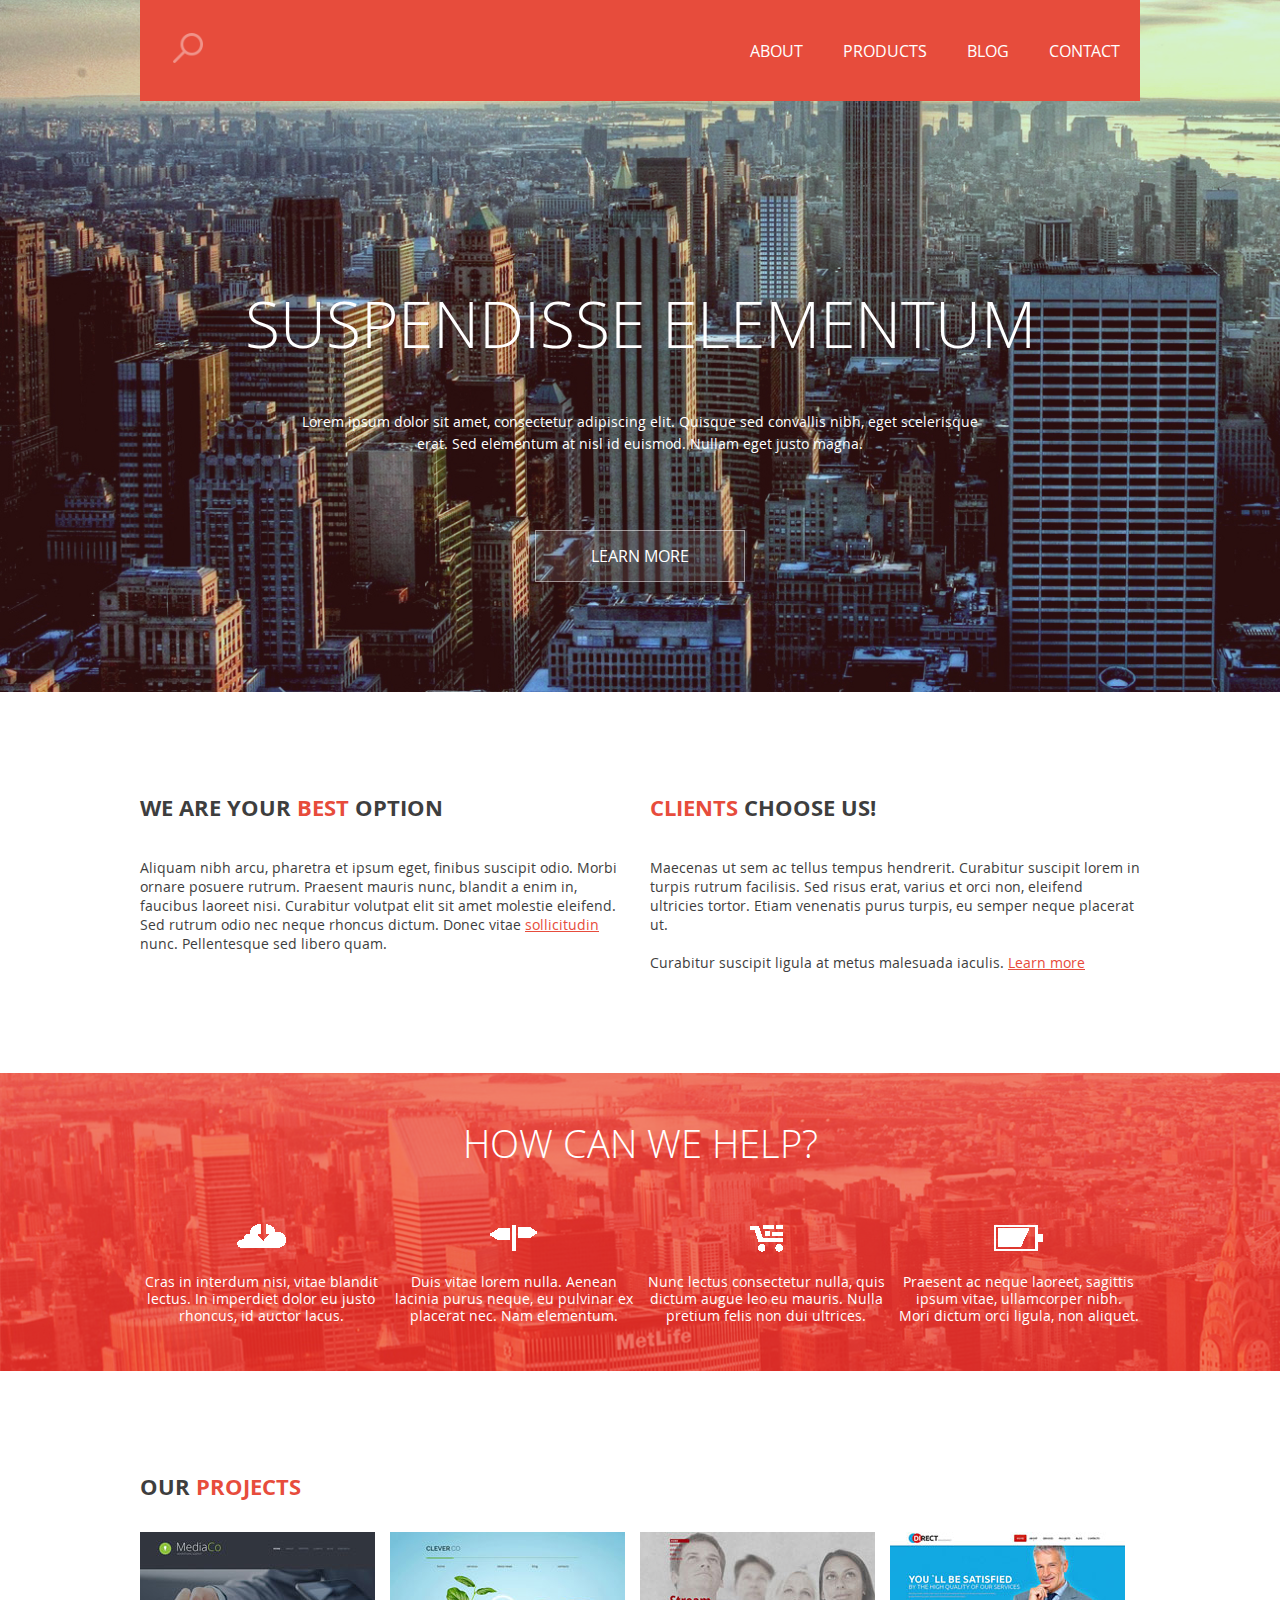
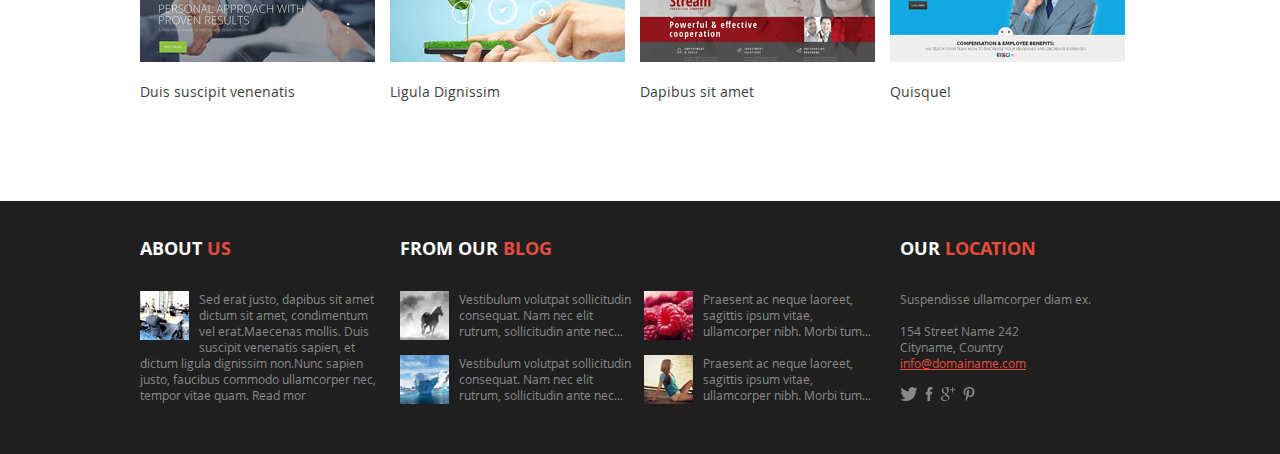
<file: Fast-search/index.html>
<!doctype html>
<html>
    <head>
        <meta charset="utf-8">
        <meta name="description" content="">
        <meta name="viewport" content="width=device-width, initial-scale=1">
        <title>Fast-search</title>
        <link rel="stylesheet" href="css/styles.min.css">
    </head>
    <body>
		<header class="header-page">
			<div class="center">
				<div class="nav-pannel clearfix">
                    <form action="#" method="GET" class="left" autocomplete="on">
                        <input type="submit" id="search_submit" value="Rechercher">
                        <input type="text" class="header-search" name="search" id="Search">
                    </form>
					<nav class="nav-pannel-menu">
						<ul class="nav-pannel-menu-item right clearfix">
							<li class="about left"><a href="about.html">About</a></li>
							<li class="products left"><a href="products.html">Products</a></li>
							<li class="blog left"><a href="blog.html">Blog</a></li>
							<li class="contact left"><a href="contact.html">Contact</a></li>
						</ul>
					</nav>
				</div>
				<h1>Suspendisse elementum</h1>
				<h2>Lorem ipsum dolor sit amet, consectetur adipiscing elit. Quisque sed convallis nibh, eget scelerisque erat. Sed elementum at nisl id euismod. Nullam eget justo magna.</h2>
				<div class="button">Learn More</div>
			</div>
		</header>

		<main>
			<section class="description">
				<div class="center clearfix">
					<article class="col-md-6 left">
						<h3>We are your <span>best</span> option</h3>
						<p>Aliquam nibh arcu, pharetra et ipsum eget, finibus suscipit odio. Morbi ornare posuere rutrum. Praesent mauris nunc, blandit a enim in, faucibus laoreet nisi. Curabitur volutpat elit sit amet molestie eleifend. Sed rutrum odio nec neque rhoncus dictum. Donec vitae <a href="#">sollicitudin</a> nunc. Pellentesque sed libero quam.</p>
					</article>
					<article class="col-md-6 right">
						<h3><span>Clients</span> choose us!</h3>
						<p>Maecenas ut sem ac tellus tempus hendrerit. Curabitur suscipit lorem in turpis rutrum facilisis. Sed risus erat, varius et orci non, eleifend ultricies tortor. Etiam venenatis purus turpis, eu semper neque placerat ut.
						<br><br>Curabitur suscipit ligula at metus malesuada iaculis. <a href="#">Learn more</a></p>
					</article>
				</div>
			</section>

			<section class="question-help">
				<div class="center">
					<h3>How can we help?</h3>
					<div class="help-item clearfix">
						<div class="col-md-3 download">
							<p>Cras in interdum nisi, vitae blandit lectus. In imperdiet dolor eu justo rhoncus, id auctor lacus.</p>
						</div>
						<div class="col-md-3 signs">
							<p>Duis vitae lorem nulla. Aenean lacinia purus neque, eu pulvinar ex placerat nec. Nam elementum.</p>
						</div>
						<div class="col-md-3 caddyfull">
							<p>Nunc lectus consectetur nulla, quis dictum augue leo eu mauris. Nulla pretium felis non dui ultrices.</p>
						</div>
						<div class="col-md-3 battery">
							<p>Praesent ac neque laoreet, sagittis ipsum vitae, ullamcorper nibh. Mori dictum orci ligula, non aliquet.</p>
						</div>
					</div>
				</div>
			</section>

			<section class="projects">
				<div class="center">
					<h3>Our <span>projects</span></h3>
					<div class="projects-inner clearfix">
						<figure class="projects-slide first">
							<img src="img/portfolio-img-1.jpg" alt="">
							<figcaption>Duis suscipit venenatis</figcaption>	
						</figure>
						<figure class="projects-slide second">
							<img src="img/portfolio-img-2.jpg" alt="">
							<figcaption>Ligula Dignissim</figcaption>
						</figure>
						<figure class="projects-slide third">
							<img src="img/portfolio-img-3.jpg" alt="">
							<figcaption>Dapibus sit amet</figcaption>
						</figure>
						<figure class="projects-slide fourth">
							<img src="img/portfolio-img-4.jpg" alt="">
							<figcaption>Quisque!</figcaption>
						</figure>
						<figure class="projects-slide fifth">
							<img src="img/portfolio-img-5.jpg" alt="">
							<figcaption>Duis suscipit venenatis</figcaption>
						</figure>
						<figure class="projects-slide sixth">
							<img src="img/portfolio-img-5.jpg" alt="">
							<figcaption>Duis suscipit venenatis</figcaption>
						</figure>
						<figure class="projects-slide seventh">
							<img src="img/portfolio-img-5.jpg" alt="">
							<figcaption>Duis suscipit venenatis</figcaption>
						</figure>
					</div>
				</div>	
			</section>
		</main>	

		<footer class="footer-page">
			<div class="center clearfix">
				<section class="about left">
					<h3>About <span>us</span></h3>
					<div class="about-item">
						<div class="about-item-img left"><img src="img/footer-img-1.jpg" alt=""></div>
						<p>Sed erat justo, dapibus sit amet dictum sit amet, condimentum vel erat.Maecenas mollis. Duis suscipit venenatis sapien, et dictum ligula dignissim non.Nunc sapien justo, faucibus commodo ullamcorper nec, tempor vitae quam. Read mor</p>
					</div>
				</section>
				<section class="blog left clearfix">
					<h3>From our <span>blog</span></h3>
					<div class="blog-item left">
						<div class="blog-item-img left"><img src="img/footer-img-2.jpg" alt=""></div>
						<p>Vestibulum volutpat sollicitudin consequat. Nam nec elit rutrum, sollicitudin ante nec...</p>
					</div>
					<div class="blog-item left">
						<div class="blog-item-img left"><img src="img/footer-img-3.jpg" alt=""></div>
						<p>Praesent ac neque laoreet, sagittis ipsum vitae, ullamcorper nibh. Morbi tum...</p>
					</div>
					<div class="blog-item left">
						<div class="blog-item-img left"><img src="img/footer-img-4.jpg" alt=""></div>
						<p>Vestibulum volutpat sollicitudin consequat. Nam nec elit rutrum, sollicitudin ante nec...</p>
					</div>
					<div class="blog-item left">
						<div class="blog-item-img left"><img src="img/footer-img-5.jpg" alt=""></div>
						<p>Praesent ac neque laoreet, sagittis ipsum vitae, ullamcorper nibh. Morbi tum...</p>
					</div>
				</section>
				<section class="location left">
					<h3>Our <span>location</span></h3>
					<div class="location-item">
						<p>Suspendisse ullamcorper diam ex.
						<br><br>
						154 Street Name 242<br>
						Cityname, Country<br>
						<a href="#">info@domainame.com</a></p>
						<div class="social-footer">
							<a href="#" class="ic-tw"></a>
							<a href="#" class="ic-fb"></a>
							<a href="#" class="ic-g"></a>
							<a href="#" class="ic-p"></a>
						</div>
					</div>
				</section>
			</div>	
		</footer>
    </body>
</html>
</file>
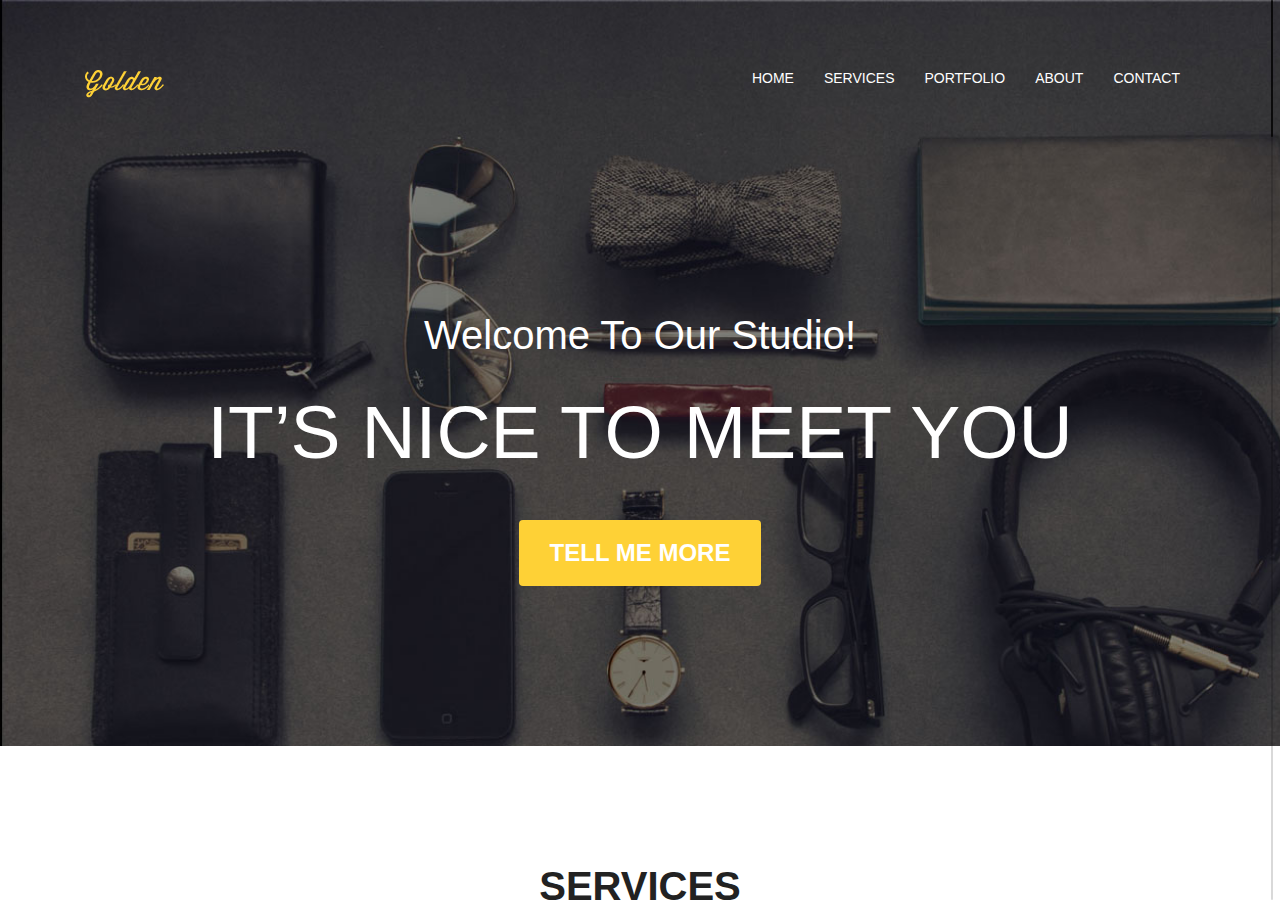
<file: Golden/index.html>
<!DOCTYPE html>
<html lang="ru-UA">
  <head>
    <meta charset="utf-8">
    <meta http-equiv="X-UA-Compatible" content="IE=edge">
    <meta name="viewport" content="width=device-width, initial-scale=1">
    <title>Golden</title>
    <!-- Bootstrap -->
    <link href="css/bootstrap.css" rel="stylesheet">
    <link href="css/style.css" rel="stylesheet">
    <link href="css/jquery.mCustomScrollbar.css" rel="stylesheet">
    <!-- HTML5 Shim and Respond.js IE8 support of HTML5 elements and media queries -->
    <!-- WARNING: Respond.js doesn't work if you view the page via file:// -->
    <!--[if lt IE 9]>
      <script src="https://oss.maxcdn.com/libs/html5shiv/3.7.0/html5shiv.js"></script>
      <script src="https://oss.maxcdn.com/libs/respond.js/1.4.2/respond.min.js"></script>
    <![endif]-->
  </head>

<body>

  <section class="header">
    <div class="container">
      <nav class="nav-bar navbar-default">
        <div class="navbar-header">
          <a class="navbar-brand" href="#"><img src="img/logo.png" height="28" width="79" alt=""/></a>
          <button type="button" class="navbar-toggle" data-toggle="collapse" data-target="#responsive-menu">
            <span class="sr-only">Menu</span>
            <span class="icon-bar"></span>
            <span class="icon-bar"></span>
            <span class="icon-bar"></span>
          </button>
        </div>
        <div class="collapse navbar-collapse" id="responsive-menu">
          <ul class="nav navbar-nav">
            <li><a href="menu-home">Home</a></li>
            <li><a href="menu-services">Services</a></li>
            <li><a href="menu-portfolio">Portfolio</a></li>
            <li><a href="menu-about">About</a></li>
            <li><a href="menu-contact">Contact</a></li>
          </ul>
        </div>
      </nav>
      <h3>Welcome To Our Studio!</h3>
      <h1>It’s nice to Meet you</h1>
      <button class="btn">Tell Me More</button>
    </div>
  </section>
      
  <section class="services">
    <div class="container">
      <h2 class="title">Services</h2>
      <p class="description">Proin iacults purus consequat sem cure.</p>
      <div class="row">
        <div class="col-xs-12 col-sm-4 icon commerce">
        	<h5 class="title">E-Commerce</h5>
          <p>Proin iaculis purus consequat sem cure digni ssim. Donec porttitora entum suscipit</p> 
        </div>
        <div class="col-xs-12 col-sm-4 icon responsive">
        	<h5 class="title">Responsive Web</h5>
          <p>Proin iaculis purus consequat sem cure digni ssim. Donec porttitora entum suscipit </p> 
        </div>
        <div class="col-xs-12 col-sm-4 icon security">
        	<h5 class="title">Web Security</h5>
          <p>Proin iaculis purus consequat sem cure digni ssim. Donec porttitora entum suscipit</p> 
        </div>
      </div>
      </div>
    </div>
  </section>    
       
  <section class="portfolio">
    <div class="container">
      <h2 class="title">Our Portfolio</h2>
      <p class="description">Proin iacults purus consequat sem cure.</p>
      <div class="row white-cover">	
        <div class="col-xs-12 col-sm-4">
          <a href=""><img src="img/ebony.png" height="300" width="291" alt=""/></a>
          <div class="p-item-footer">
            <h5 class="title">Ebony & Ivory</h5>
            <span>Branding</span>
          </div>
        </div>
        <div class="col-xs-12 col-sm-4">
          <a href=""><img src="img/smart.png" height="300" width="291" alt=""/></a>
          <div class="p-item-footer">
            <h5 class="title">Smart Stationary</h5>
            <span>Print Design</span>
          </div>
        </div>
        <div class="col-xs-12 col-sm-4">
          <a href=""><img src="img/clever.png" height="300" width="291" alt=""/></a>
          <div class="p-item-footer">
            <h5 class="title">Clever Poster</h5>
            <span>Print Design</span>
          </div>
        </div>
        <div class="col-xs-12 col-sm-4">
          <a href=""><img src="img/vynil.png" height="300" width="291" alt=""/></a>
          <div class="p-item-footer">
            <h5 class="title">Vinyl Record</h5>
            <span>Product Mock-Up</span>
          </div>
        </div>
        <div class="col-xs-12 col-sm-4">
          <a href=""><img src="img/treehouse.png" height="300" width="291" alt=""/></a>
          <div class="p-item-footer">
            <h5 class="title">Treehouse Template</h5>
            <span>Web Design</span>
          </div>
        </div>
        <div class="col-xs-12 col-sm-4">
          <a href=""><img src="img/burned.png" height="300" width="291" alt=""/></a>
          <div class="p-item-footer">
            <h5 class="title">Burned Logo</h5>
            <span>Branding</span>
          </div>
        </div>
      </div> 
    </div>
  </section>
       
  <section class="about">
    <div class="container">
      <h2 class="title">About Us</h2>
      <p class="description">Proin iacults purus consequat sem cure.</p>
      <div class="row">
        <article class="col-xs-12">
          <div class="col-xs-6 col-sm-4 text-right">
            <h5 class="title"><span>July 2010</span><br/>Our Humble Beginning</h5>
            <p>Proin iaculis purus consequat sem cure 
               digni ssim. Donec porttitora entum suscipit 
               aenean rhoncus posuere odio in tincidunt. Proin 
               iaculis purus consequat sem cure digni 
               ssim. Donec porttitora entum suscipit.</p>
          </div>
          <div class="col-xs-6 col-sm-4 img-circle">
            <img src="img/about1.png" alt=""/>
          </div>
        </article> 

        <article class="col-xs-12">
          <div class="col-xs-6 col-sm-4 col-sm-offset-4 img-circle">
            <img src="img/about2.png" alt=""/>
          </div>
          <div class="col-xs-6 col-sm-4 text-left">
            <h5 class="title"><span>January 2011</span><br/>Facing Startup Battles</h5>
            <p>Proin iaculis purus consequat sem cure 
               digni ssim. Donec porttitora entum suscipit 
               aenean rhoncus posuere odio in tincidunt. Proin 
               iaculis purus consequat sem cure digni 
               ssim. Donec porttitora entum suscipit.</p>
          </div>
        </article> 

        <article class="col-xs-12">
          <div class="col-xs-6 col-sm-4 text-right">
            <h5 class="title"><span>December 2012</span><br/>Enter The Dark Days</h5>
            <p>Proin iaculis purus consequat sem cure 
               digni ssim. Donec porttitora entum suscipit 
               aenean rhoncus posuere odio in tincidunt. Proin  
               iaculis purus consequat sem cure digni 
               ssim. Donec porttitora entum suscipit.</p>
          </div>
          <div class="col-xs-6 col-sm-4 img-circle">
            <img src="img/about3.png" alt=""/>
          </div>
        </article> 

        <article class="col-xs-12">
          <div class="col-xs-6 col-sm-4 col-sm-offset-4 img-circle">  
            <img src="img/about4.png" alt=""/>
          </div>
          <div class="col-xs-6 col-sm-4 text-left">
            <h5 class="title"><span>February 2014</span><br/>Our Triumph</h5>
            <p>Proin iaculis purus consequat sem cure 
               digni ssim. Donec porttitora entum suscipit 
               aenean rhoncus posuere odio in tincidunt. Proin 
               iaculis purus consequat sem cure digni 
               ssim. Donec porttitora entum suscipit.</p>
          </div>
        </article>

        <article class="col-xs-12"> 
          <div class="col-xs-12 col-sm-4 col-sm-offset-4">
            <a href="#"><span class="img-circle-link">Our<br>Story<br>Continues<br>...</span></a>
          </div>
        </article> 
        
      </div>
    </div>
  </section>
       
  <section class="team">
    <div class="container">
      <h2 class="title">our amazing team</h2>
      <p class="description">Proin iacults purus consequat sem cure.</p>
      <div class="row">
        <article class="col-sm-4 col-xs-12">
          <img src="img/team1.png" height="220" width="220" alt=""/>
          <h5 class="title">Kimberly Thompson</h5>
          <p class="cat">Marketer</p> 
          <div class="social">
            <a href="#" class="ic-tw">&nbsp;</a>
            <a href="#" class="ic-fb">&nbsp;</a>
            <a href="#" class="ic-pn">&nbsp;</a>
          </div>        
        </article>
        <article class="col-sm-4 col-xs-12">
          <img src="img/team2.png" height="220" width="220" alt=""/>
          <h5 class="title">Rico Massimo</h5>
          <p class="cat">Coder</p> 
          <div class="social">
            <a href="#" class="ic-tw">&nbsp;</a>
            <a href="#" class="ic-fb">&nbsp;</a>
            <a href="#" class="ic-gl">&nbsp;</a>
          </div>        
        </article>
        <article class="col-sm-4 col-xs-12">
          <img src="img/team3.png" height="220" width="220" alt=""/>
          <h5 class="title">Uku Mason</h5>
          <p class="cat">Graphic Designer</p> 
          <div class="social">
            <a href="#" class="ic-fb">&nbsp;</a>
            <a href="#" class="ic-pn">&nbsp;</a>
          </div>        
        </article>
      </div>
      <p class="description team-info">Proin iaculis purus consequat sem cure  digni ssim donec porttitora entum suscipit <br /> 
      aenean rhoncus posuere odio in tincidunt proin iaculis.</p>
    </div>
  </section>
       
  <section class="brand">
    <div class="container">
      <div class="row">
        <a href="#" class="col-sm-3 col-xs-12 ic-brand"><img src="img/envato.jpg" alt=""></a>
        <a href="#" class="col-sm-3 col-xs-12 ic-brand"><img src="img/wordpress.png" alt=""></a>
        <a href="#" class="col-sm-3 col-xs-12 ic-brand"><img src="img/tuts.jpg" alt=""></a>
        <a href="#" class="col-sm-3 col-xs-12 ic-brand"><img src="img/microlancer.jpg" alt=""></a>
      </div>
    </div>
  </section>
       
  <section class="contact">
    <div class="container">
      <h2 class="title">contact us</h2>
      <p class="description">Proin iacults purus consequat sem cure.</p>
      <div class="row">
        <form action="#" id="messege">
          	<div class="col-sm-6 col-xs-12">
              <input type="text" placeholder="Your Name *"/>
              <input type="text" placeholder="Your e-mail *"/>
              <input type="text" placeholder="Subject"/>
            </div>
         	  <div class="col-sm-6 col-xs-12">
              <textarea cols="0" rows="0" placeholder="Your message *"></textarea>
            </div>
          </div>
          <button class="btn">Send Message</button>
        </form>
      </div>
    </div>
  </section>
       
  <footer class="copyright">
    <div class="container">
      <div class="row">
        <div class="col-sm-4 col-xs-12 copy"><p>&copy; Copyright 2014 FreebiesXpress.com</p></div>
        <div class="col-sm-4 col-xs-12 social-ic">         
          <div class="social">  
            <a href="#" class="ic-tw black">&nbsp;</a>
            <a href="#" class="ic-fb black">&nbsp;</a>
            <a href="#" class="ic-pn black">&nbsp;</a>
            <a href="#" class="ic-gl black">&nbsp;</a>
          </div>
        </div>        
    </div>
  </footer>
<script src="https://ajax.googleapis.com/ajax/libs/jquery/1.11.0/jquery.min.js"></script>
<script src="js/jquery.mCustomScrollbar.concat.min.js"></script>
<script src="js/bootstrap.min.js"></script>
<script>
(function($){
$(window).load(function(){
 
$("body").mCustomScrollbar({
theme:"dark-thin"
});
 
});
})(jQuery);
</script>
</body>
</html>
</file>
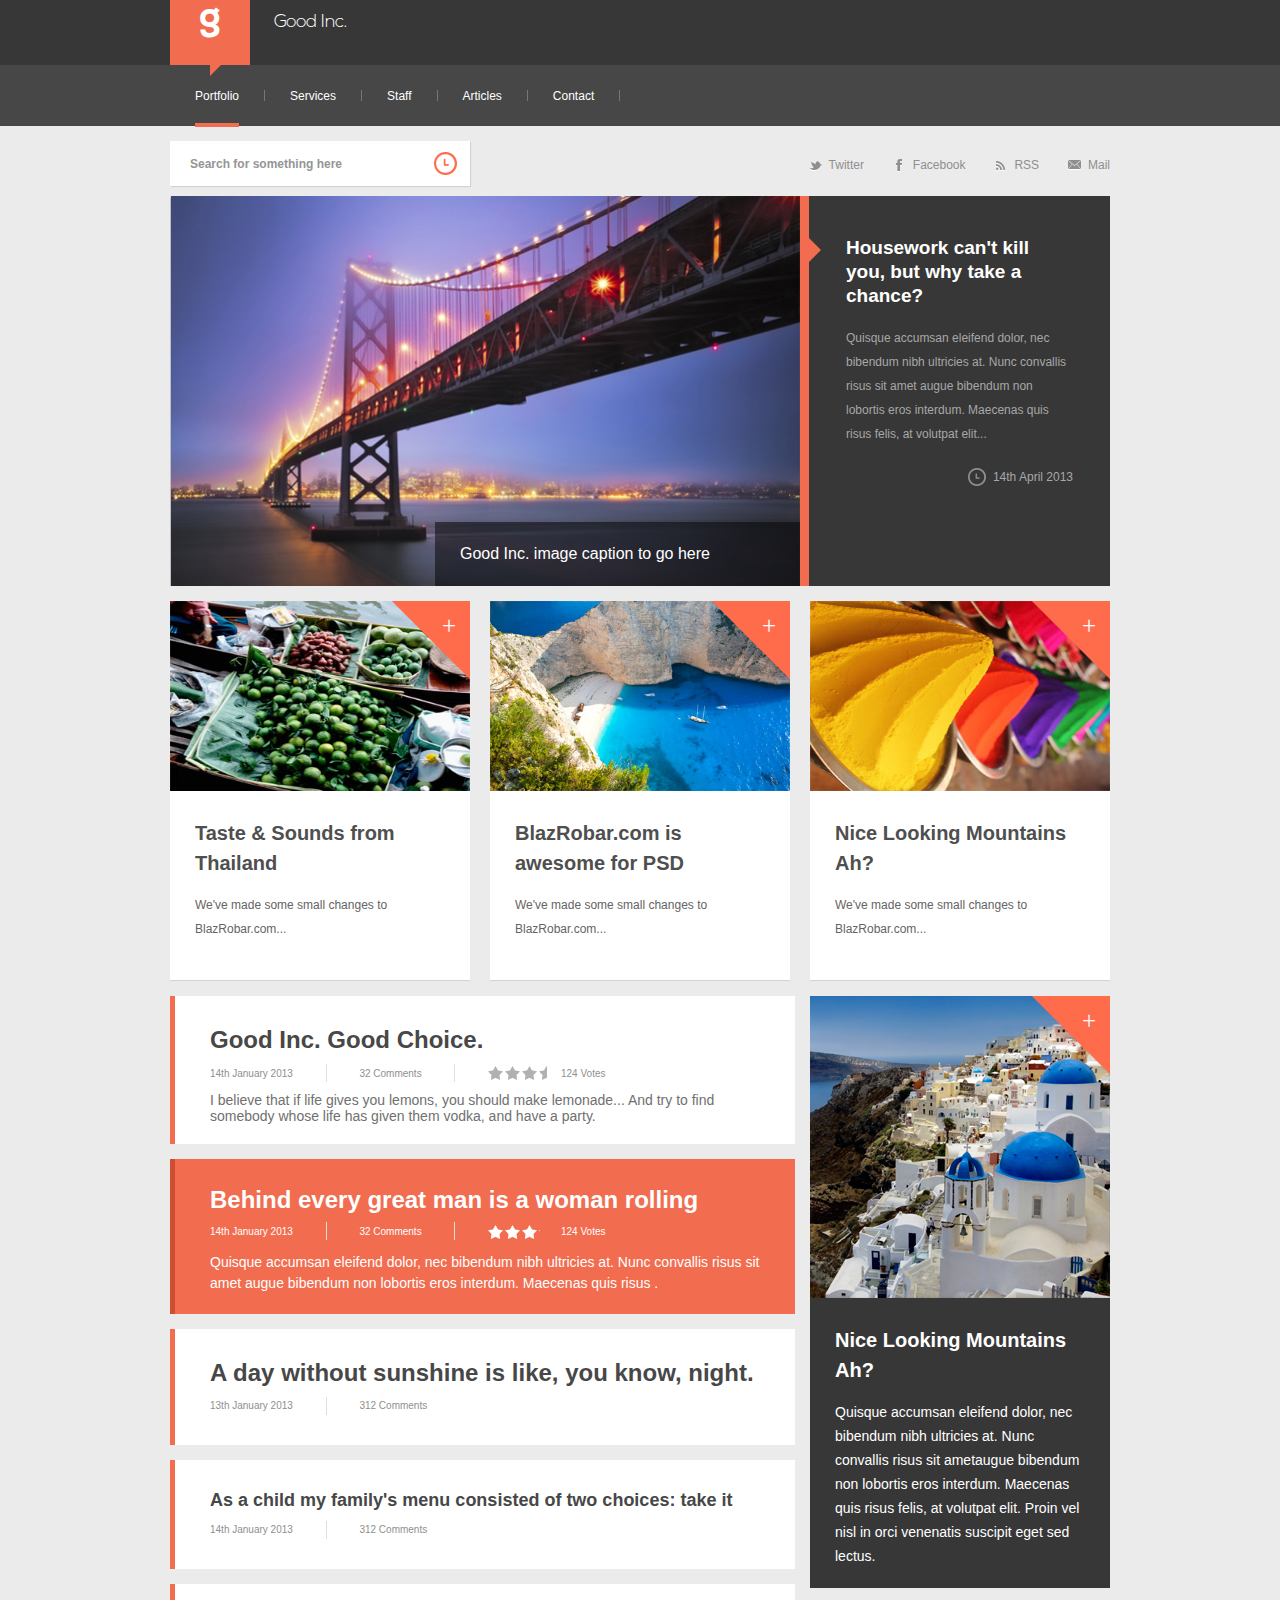
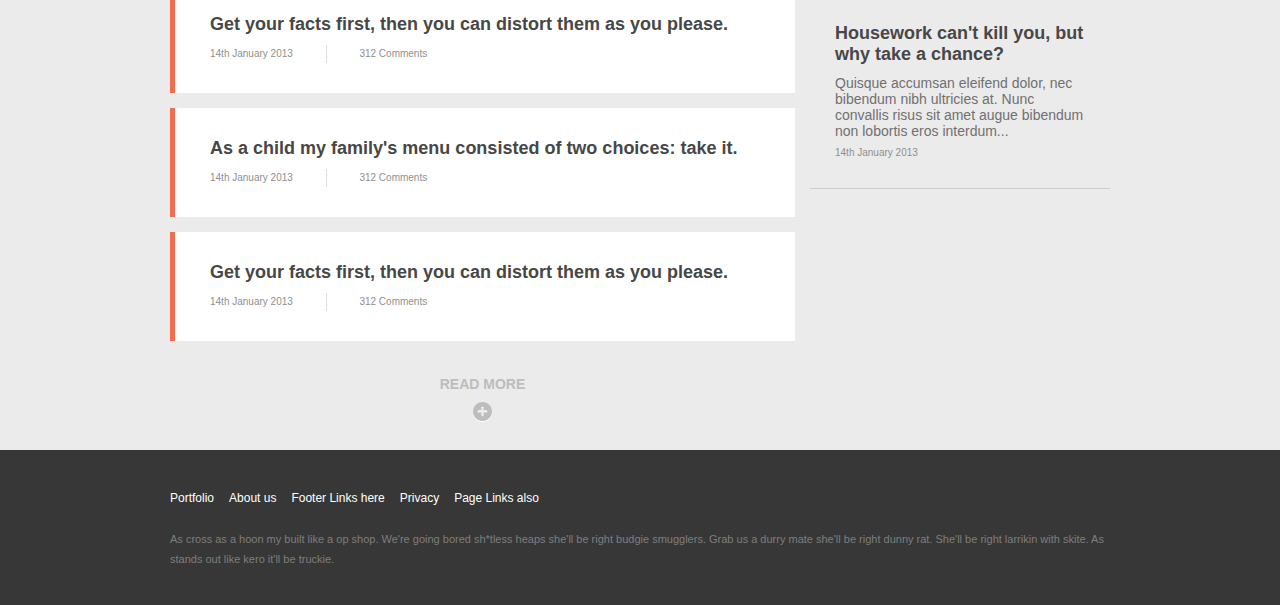
<file: Good/Index.html>
<!doctype html>
<html>
    <head>
        <meta charset="utf-8">
        <meta name="description" content="">
        <meta name="viewport" content="width=device-width, initial-scale=1">
        <title>Good Inc</title>
        <link rel="stylesheet" href="css/style.css">
        <meta http-equiv="Content-Type" content="text/html; charset=utf-8"/>
    </head>

    <body>
        <div class="wrapper">
            <div id="header">
                <div class="container clearfix">
                    <div class="logo left">
                        <a href="/">g</a>
                        <span>Good Inc.</span>  
                    </div>
                </div>
            </div>
            <div id="nav">
                <div class="container clearfix">
                   <ul class="navigation left">
                        <li class="active"><span><a href="#">Portfolio</a></span></li>
                        <li><span><a href="#">Services</a></span></li>
                        <li><span><a href="#">Staff</a></span></li>
                        <li><span><a href="#">Articles</a></span></li>
                        <li><span><a href="#">Contact</a></span></li>
                   </ul>
                </div>
            </div>
            <div class="container">
                <div class="panel-header clearfix">
                    <div class="search-wrap left">
                        <form action="#">
                            <input type="text" class="search" placeholder="Search for something here"/>
                        </form>
                    </div>  
                    <div class="social right">
                    	<a href="#" class="tw">Twitter</a>
                    	<a href="#" class="fb">Facebook</a>
                    	<a href="#" class="rs">RSS</a>
                    	<a href="#" class="em">Mail</a>
                    </div>              
                </div>
                
                <div id="feature" class="clearfix">
                    <div class="feature-img left">
                        <img src="img/feature-img.jpg" alt=""/>
                        <div class="feature-descr">
                        	<p>Good Inc. image caption to go here</p>
                        </div>
                    </div>
                    <div class="feature-txt left">
                        <h4>Housework can't kill you, but why take a chance?</h4>
                        <p>Quisque accumsan eleifend dolor, nec bibendum nibh ultricies at. Nunc convallis risus sit amet augue                       bibendum non lobortis eros interdum. Maecenas quis risus felis, at volutpat elit...</p>
                        <div class="text-right"><span class="date">14th April 2013</span>
                        </div>
                    </div>    
                </div>
                
                <div id="articles" class="clearfix">
                	<div class="article-item">
                        <div class="article-img">
                            <div class="zoom"><a href="#">+</a></div>
                            <a href="#"><img src="img/article-item1.jpg" alt=""/></a>
                        </div>
                        <div class="articles-footer">
                		    <h3 class="title"><a href="#">Taste & Sounds from Thailand</a></h3>
                		    <p>We've made some small changes to BlazRobar.com...</p>
                        </div>
                    </div>
                	<div class="article-item">
                	    <div class="article-img">
                            <div class="zoom"><a href="#">+</a></div>
                            <a href="#"><img src="img/article-item2.jpg" alt=""/></a>
                        </div>
                        <div class="articles-footer">
                		    <h3 class="title"><a href="#">BlazRobar.com is awesome for PSD</a></h3>
                		    <p>We've made some small changes to BlazRobar.com...</p>
                	    </div>
                     </div>
                	 <div class="article-item">
                		<div class="article-img">
                            <div class="zoom"><a href="#">+</a></div>
                            <a href="#"><img src="img/article-item3.jpg" alt=""></a>
                        </div>
                        <div class="articles-footer">
                		    <h3 class="title"><a href="#">Nice Looking Mountains Ah?</a></h3>
                		    <p>We've made some small changes to BlazRobar.com...</p>
                        </div>
                     </div>
                  </div>
                  
                  <div id="middle" class="clearfix">
                     <div class="sidebar right">
                        <div class="news-bl">
                            <div class="article-img">
                                <div class="zoom"><a href="#">+</a></div>
                                <a href="#"><img src="img/news-img.png" alt=""/></a>
                            </div>
                            <div class="articles-footer">
                		        <h3 class="title"><a href="#">Nice Looking Mountains Ah?</a></h3>
                		        <p>Quisque accumsan eleifend dolor, nec bibendum nibh ultricies at. Nunc convallis risus sit                                ametaugue bibendum non lobortis eros interdum. Maecenas quis risus felis, at volutpat elit.                                Proin vel nisl in orci venenatis suscipit eget sed lectus.</p>
                            </div>
                        </div>
                        <div class="news-question">
                            <h4 class="title-news not-selected">Housework can't kill you, but why take a chance?</h4>
                            <p>Quisque accumsan eleifend dolor, nec bibendum nibh ultricies at. Nunc convallis risus sit amet augue bibendum non lobortis eros interdum...</p>
                            <span class="n-date">14th January 2013</span>
                        </div>
                     </div>
                     <div class="content">
                        <div class="news-item">
                            <h4 class="title-news"><a href="#">Good Inc. Good Choice.</a></h4>
                            <div class="news-panel">
                                <span class="n-date">14th January 2013</span>
                                <span class="divide"></span>
                                <span class="n-comment">32 Comments</span>
                                <span class="divide"></span> 
                                <span class="rate"><span style="width: 90%;"></span></span> 
                                <span class="count-votes">124 Votes</span>  
                            </div>
                            <p>I believe that if life gives you lemons, you should make lemonade... And try to find somebody                           whose life has given them vodka, and have a party.</p>
                        </div>                     
                        <div class="news-item selected">
                            <h4 class="title-news"><a href="#">Behind every great man is a woman rolling</a></h4>
                            <div class="news-panel">
                                <span class="n-date">14th January 2013</span>
                                <span class="divide"></span>
                                <span class="n-comment">32 Comments</span>
                                <span class="divide"></span> 
                                <span class="rate"><span style="width: 79%;"></span></span> 
                                <span class="count-votes">124 Votes</span>  
                            </div>
                            <p>Quisque accumsan eleifend dolor, nec bibendum nibh ultricies at. Nunc convallis risus sit amet                           augue bibendum non lobortis eros interdum. Maecenas quis risus .</p>
                        </div>
                        <div class="news-item">
                            <h4 class="title-news"><a href="#">A day without sunshine is like, you know, night.</a></h4>
                            <div class="news-panel">
                                <span class="n-date">13th January 2013</span>
                                <span class="divide"></span>
                                <span class="n-comment">312 Comments</span>
                            </div>
                        </div>
                        <div class="news-item">
                            <h4 class="title-news not-selected"><a href="#">As a child my family's menu consisted of two choices: take it</a></h4>
                            <div class="news-panel">
                                <span class="n-date">14th January 2013</span>
                                <span class="divide"></span>
                                <span class="n-comment">312 Comments</span>
                            </div>
                        </div>
                        <div class="news-item">
                            <h4 class="title-news not-selected"><a href="#">Get your facts first, then you can distort them as you please.</a></h4>
                            <div class="news-panel">
                                <span class="n-date">14th January 2013</span>
                                <span class="divide"></span>
                                <span class="n-comment">312 Comments</span> 
                            </div>
                        </div>
                        <div class="news-item">
                            <h4 class="title-news not-selected"><a href="#">As a child my family's menu consisted of two choices: take it.</a></h4>
                            <div class="news-panel">
                                <span class="n-date">14th January 2013</span>
                                <span class="divide"></span>
                                <span class="n-comment">312 Comments</span>
                            </div>
                        </div>
                        <div class="news-item">
                            <h4 class="title-news not-selected"><a href="#">Get your facts first, then you can distort them as you please.</a></h4>
                            <div class="news-panel">
                                <span class="n-date">14th January 2013</span>
                                <span class="divide"></span>
                                <span class="n-comment">312 Comments</span>
                            </div>
                        </div>
                        <div class="read-more">
                            <a href="#">Read More
                                <div class="img-plus">
                                    <img src="img/plus.png" alt="">
                                </div>
                            </a>
                        </div>
                     </div>
                </div>
            </div>
            <div class="footer">
                <div class="container clearfix">
                    <ul class="navigation-footer">
                        <li><a href="#">Portfolio</a></li>
                        <li><a href="#">About us</a></li>
                        <li><a href="#">Footer Links here</a></li>
                        <li><a href="#">Privacy</a></li>
                        <li><a href="#">Page Links also</a></li>
                    </ul>
                    <p>As cross as a hoon my built like a op shop. We're going bored sh*tless heaps she'll be right budgie smugglers. Grab us a durry mate she'll be right dunny rat. She'll be right larrikin with skite. As stands out like kero it'll be truckie.</p>
                </div>
            </div>
        </div>  
    </body>

</html>
</file>
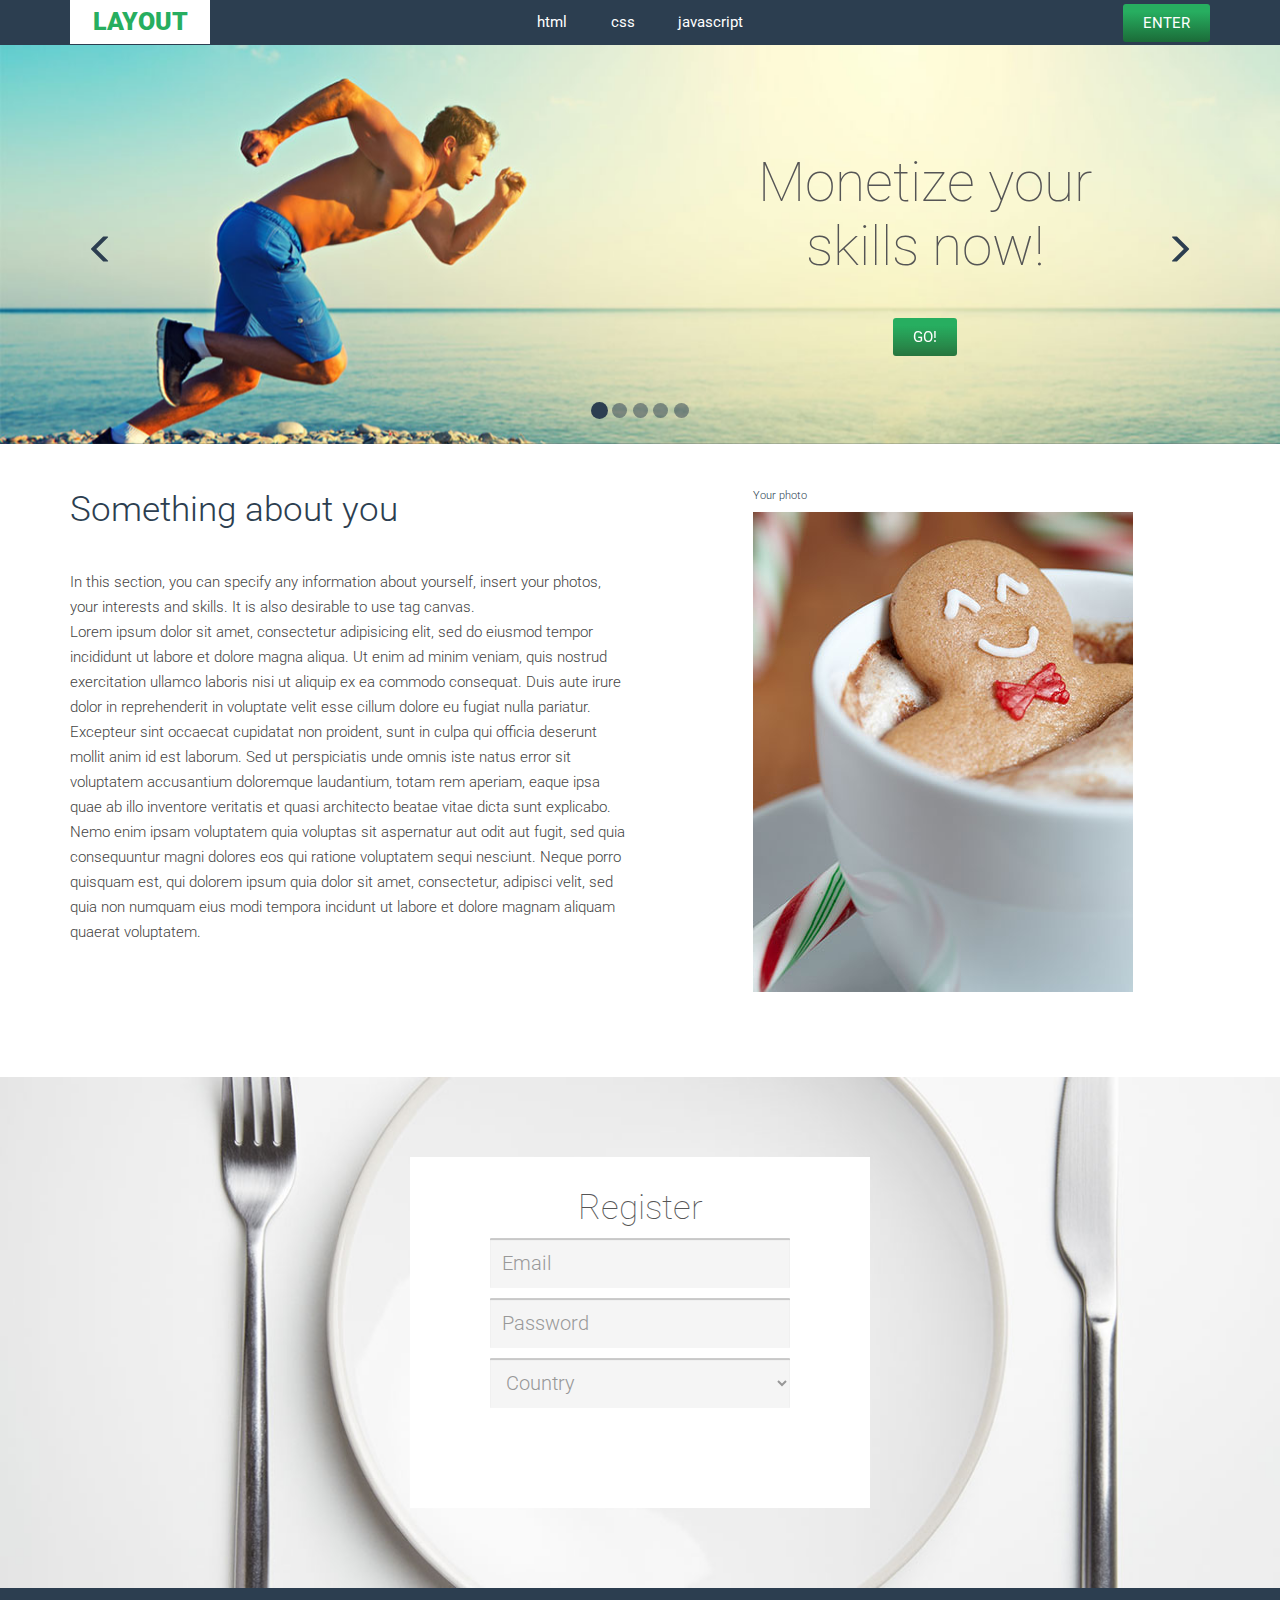
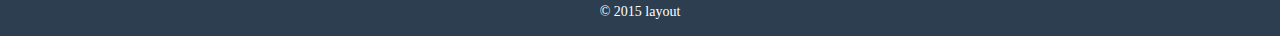
<file: test/index.html>
<!DOCTYPE html>
<html lang="en">
    <head>
	    <meta charset="utf-8">
	    <meta http-equiv="X-UA-Compatible" content="IE=edge">
	    <meta name="viewport" content="width=device-width, initial-scale=1">
	    <title>Bootstrap 101 Template</title>
	    <link href="css/bootstrap.css" rel="stylesheet">
	    <link href="css/style.css" rel="stylesheet">
	    <link href="css/reset.css" rel="stylesheet">
    </head>

    <body>
    	<header>
	    	<div class="container">
	    		<div class="row">
			   		<div class="col-md-4">
			   			<div class="layout-logo">Layout</div>
			   		</div>
			  		<div class="col-md-4">
			   			<nav class="navpannel">
		    				<ul>
		    					<li><a href="#">html</a></li>
		    					<li><a href="#">css</a></li>
		   						<li><a href="#">javascript</a></li>
			   				</ul>
			   			</nav>
		   			</div>
		   			<div class="col-md-4">
		    			<button class="pull-right">Enter</button>
		    		</div>
			   	</div>
			</div>
			<div class="motivate">
				<h1>Monetize your skills now!</h1>
				<button>Go!</button>
			</div>
			<div id="carousel-example-generic" class="carousel slide" data-ride="carousel" data-pause="hover">
			   	<ol class="carousel-indicators">
			    	<li data-target="#carousel-example-generic" data-slide-to="0" class="active"></li>
			    	<li data-target="#carousel-example-generic" data-slide-to="1"></li>
			    	<li data-target="#carousel-example-generic" data-slide-to="2"></li>
			    	<li data-target="#carousel-example-generic" data-slide-to="3"></li>
			    	<li data-target="#carousel-example-generic" data-slide-to="4"></li>
			  	</ol>
			  	<div class="carousel-inner" role="listbox">
			    	<div class="item active">
			      		<img src="img/header-bg.jpg" alt="Photo-1">
			    	</div>
			    	<div class="item">
			      		<img src="img/header-bg.jpg" alt="Photo-2">
			    	</div>
			    	<div class="item">
			      		<img src="img/header-bg.jpg" alt="Photo-3">
			    	</div>
			    	<div class="item">
			      		<img src="img/header-bg.jpg" alt="Photo-4">
			    	</div>
			       	<div class="item">
			      		<img src="img/header-bg.jpg" alt="Photo-5">
			    	</div>
			    </div>
			  	<a class="left carousel-control" href="#carousel-example-generic" role="button" data-slide="prev">
			    	<span class="glyphicon glyphicon-menu-left" aria-hidden="true"></span>
			    	<span class="sr-only">Previous</span>
			  	</a>
			  	<a class="right carousel-control" href="#carousel-example-generic" role="button" data-slide="next">
				    <span class="glyphicon glyphicon-menu-right" aria-hidden="true"></span>
				    <span class="sr-only">Next</span>
				</a>
			</div>
		</header>

		<main>
			<section class="user-info">
				<div class="container">
					<div class="row">
						<div class="col-md-6">
							<h2>Something about you</h2>
							<p>In this section, you can specify any information about yourself, insert your photos, your interests and skills. It is also desirable to use tag canvas.<br>
							Lorem ipsum dolor sit amet, consectetur adipisicing elit, sed do eiusmod tempor incididunt ut labore et dolore magna aliqua. Ut enim ad minim veniam, quis nostrud exercitation ullamco laboris nisi ut aliquip ex ea commodo consequat. Duis aute irure dolor in reprehenderit in voluptate velit esse cillum dolore eu fugiat nulla pariatur. Excepteur sint occaecat cupidatat non proident, sunt in culpa qui officia deserunt mollit anim id est laborum. Sed ut perspiciatis unde omnis iste natus error sit voluptatem accusantium doloremque laudantium, totam rem aperiam, eaque ipsa quae ab illo inventore veritatis et quasi architecto beatae vitae dicta sunt explicabo. Nemo enim ipsam voluptatem quia voluptas sit aspernatur aut odit aut fugit, sed quia consequuntur magni dolores eos qui ratione voluptatem sequi nesciunt. Neque porro quisquam est, qui dolorem ipsum quia dolor sit amet, consectetur, adipisci velit, sed quia non numquam eius modi tempora incidunt ut labore et dolore magnam aliquam quaerat voluptatem.</p>
						</div>
						<div class="col-md-5 col-md-offset-1">
							<figure>
								<figcaption>Your photo</figcaption>
								<img src="img/user-img.jpg" alt="Your photo">	
							</figure>
						</div>
					</div>
				</div>
			</section>
			<section class="register">
				<div class="container">
					<div class="col-md-6 col-md-offset-3 form-wrapper">
						<form action="#" method="POST">
							<h3>Register</h3>
							<div class="form-group">
								<input type="email" class="form-control" placeholder="Email" id="user-email">
							</div>
							<div class="form-group">
								<input type="password" class="form-control" placeholder="Password" id="user-password">
							</div>
							<div class="form-group">
								<select class="form-control" id="country-select">
									<option value="">Country</option>
									<option value="">Country 1</option>
									<option value="">Country 2</option>
									<option value="">Country 3</option>
									<option value="">Country 4</option>
									<option value="">Country 5</option>
								</select>
							</div>
						</form>
					</div>
				</div>
			</section>
		</main>

		<footer>
			<div class="container">
				<div class="row">
					<div class="col-md-12">
						<p>© 2015 layout</p>
					</div>
				</div>
			</div>
		</footer>

	    <script src="https://ajax.googleapis.com/ajax/libs/jquery/1.11.3/jquery.min.js"></script>
	    <script src="js/bootstrap.min.js"></script>
    </body>
</html>
</file>
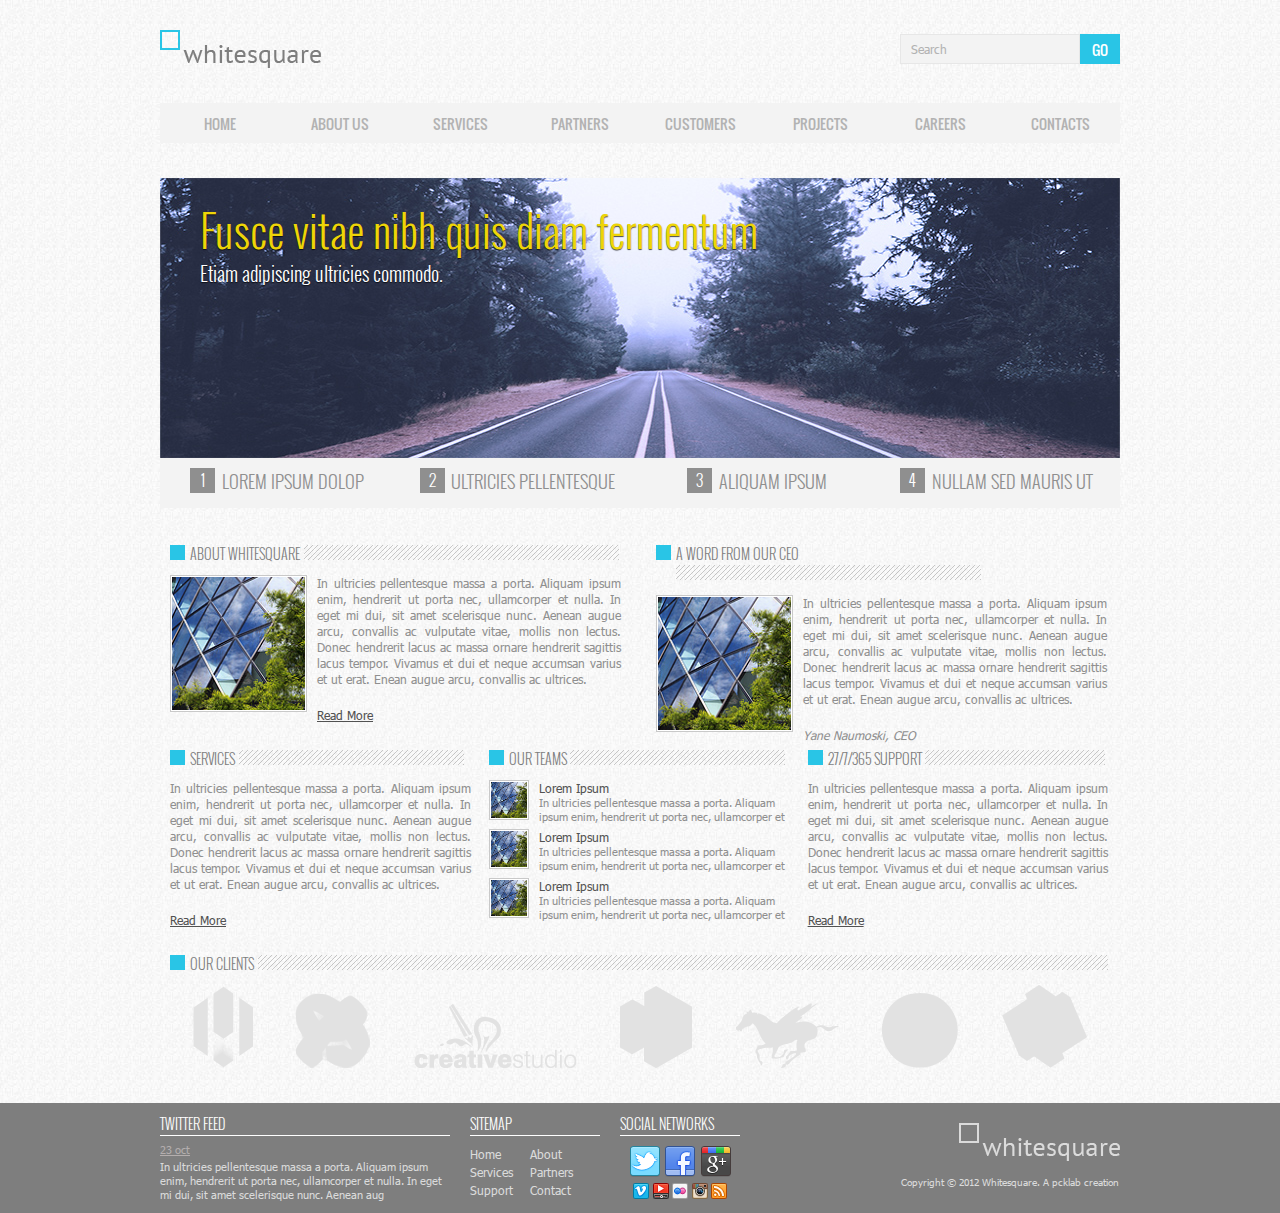
<file: Whitesquare/index.html>
<!doctype html>
<html>
    <head>
        <meta charset="utf-8">
        <meta name="description" content="">
        <meta name="viewport" content="width=device-width, initial-scale=1">
        <title>Whitesquare</title>
        <link rel="stylesheet" href="css/style.css">
        <link rel="author" href="humans.txt">
    </head>
    <body>
    	<div class="wrapper">
	        <div class="header clearfix">
	        	<div class="top-pannel clearfix">
		        	<div class="top-logo left"><img src="img/Logo-top-blue.png" alt="Whitesquare">
		        	</div>
		        	<div class="top-search right">
		        		<form action="#" class="search-go clearfix">
		        			<input type="text" name="search-top" placeholder="Search" class="left">
		        			<input type="submit" value="GO" class="right">
		        		</form>
		        	</div>
		        </div>
	        	<div class="menu-pannel left">
	        		<ul class="menu-top clearfix">

	        			<li class="home left">
	        				<a href="#">
	        					<div class="table-num">
	        						<div class="table-cell-num">Home</div>
	        					</div>
	        				</a>
	        			</li>

	        			<li class="about left">
	        				<a href="#">
	        					<div class="table-num">
	        						<div class="table-cell-num">About us</div>
	        					</div>
	        				</a>
	        			</li>

	        			<li class="services left">
	        				<a href="#">
	        					<div class="table-num">
	        						<div class="table-cell-num">Services</div>
	        					</div>
	        				</a>
	        			</li>

	        			<li class="partners left">
	        				<a href="#">
	        					<div class="table-num">
	        						<div class="table-cell-num">Partners</div>
	        					</div>
	        				</a>
	        			</li>

	        			<li class="customers left">
	        				<a href="#">
	        					<div class="table-num">
	        						<div class="table-cell-num">Customers</div>
	        					</div>
	        				</a>
	        			</li>

	        			<li class="projects left">
	        				<a href="#">
	        					<div class="table-num">
	        						<div class="table-cell-num">Projects</div>
	        					</div>
	        				</a>
	        			</li>

	        			<li class="careers left">
	        				<a href="#">
	        					<div class="table-num">
	        						<div class="table-cell-num">Careers</div>
	        					</div>
	        				</a>
	        			</li>

	        			<li class="contact left">
	        				<a href="#">
	        					<div class="table-num">
	        						<div class="table-cell-num">Contacts</div>
	        					</div>
	        				</a>
	        			</li>
	        		</ul>
	        	</div>
	        </div>

	        <div class="banner clearfix">
	        	<div class="banner-img left">
	        		<img src="img/Banner-image.jpg" alt="Banner">
	        		<h1>Fusce vitae nibh quis diam fermentum</h1>
	        		<p class="banner-text">Etiam adipiscing ultricies commodo.</p>
	        	</div>
	        	<div class="banner-slides clearfix">
	        		<div class="slide first-sl left">
		        		<p class="first-name hover">Lorem Ipsum Dolop</p>
	        		</div>
	        		<div class="slide second-sl left">
	        			<p class="second-name hover">Ultricies Pellentesque</p>
	        		</div>
	        		<div class="slide third-sl left">
	        			<p class="third-name hover">Aliquam ipsum</p>
	        		</div>
	        		<div class="slide fourth-sl left">
	        			<p class="fourth-name hover">Nullam sed mauris ut</p>
	        		</div>
	        	</div>
	        </div>

	        <div class="main clearfix">
				<div class="main-center">
					<div class="main-top clearfix">
			        	<div class="main-about left">
			        		<div class="about-header">
			        			<h2>About WhiteSquare</h2>
			        			<div class="about-header-img"></div>
			        		</div>
			        		<div class="about-content">
			        			<div class="about-content-img left"><img src="img/about-img.jpg" height="133px" width="133px" alt=""></div>
			        			<div class="about-content-text">
			        				<p>In ultricies pellentesque massa a porta. Aliquam ipsum enim, 	hendrerit ut porta nec, ullamcorper et nulla. In eget mi dui, sit amet scelerisque nunc. Aenean augue arcu, convallis ac vulputate vitae, mollis non lectus. Donec hendrerit lacus ac massa ornare hendrerit sagittis lacus tempor. Vivamus et dui et neque accumsan varius et ut erat. Enean augue arcu, convallis ac ultrices.</p>
			        				<a href="#">Read More</a>
			        			</div>
			        		</div>
			        	</div>

			        	<div class="main-ceo left">
			        		<div class="ceo-header">
			        			<h2>A word from our ceo</h2>
			        			<div class="ceo-header-img"></div>
			        		</div>
			        		<div class="ceo-content">
			        			<div class="ceo-content-img left"><img src="img/about-img.jpg" height="133px" width="133px" alt=""></div>
			        			<div class="ceo-content-text">
			        				<p>In ultricies pellentesque massa a porta. Aliquam ipsum enim, 	hendrerit ut porta nec, ullamcorper et nulla. In eget mi dui, sit amet scelerisque nunc. Aenean augue arcu, convallis ac vulputate vitae, mollis non lectus. Donec hendrerit lacus ac massa ornare hendrerit sagittis lacus tempor. Vivamus et dui et neque accumsan varius et ut erat. Enean augue arcu, convallis ac ultrices.</p>
			        				<p class="ceo-read-more">Yane Naumoski, CEO</p>
			        			</div>
			        		</div>
			        	</div>
					</div>
		        	<div class="main-middle clearfix">
			        	
			        	<div class="service left">
			        		<div class="service-header">
			        			<h2>Services</h2>
								<div class="service-header-img"></div>
							</div>
			        		<div class="service-content">
			        			<p>In ultricies pellentesque massa a porta. Aliquam ipsum enim, 	hendrerit ut porta nec, ullamcorper et nulla. In eget mi dui, sit amet scelerisque nunc. Aenean augue arcu, convallis ac vulputate vitae, mollis non lectus. Donec hendrerit lacus ac massa ornare hendrerit sagittis lacus tempor. Vivamus et dui et neque accumsan varius et ut erat. Enean augue arcu, convallis ac ultrices.</p>
			        			<a href="#">Read More</a>
			        		</div>
			        	</div>
			        	
			        	<div class="our-teams left">
			        		<div class="our-teams-header">
			        			<h2>Our teams</h2>
			        			<div class="our-teams-header-img"></div>
			        		</div>
			        		<div class="our-teams-content">
			        			<div class="our-teams-content-text">
			        				<div class="our-teams-content-text-img left">
			        					<img src="img/about-img.jpg" alt="" height="36px" width="36px">
			        				</div>
			        				<p class="our-teams-content-text-header">Lorem Ipsum</p>
			        				<p class="our-teams-content-text-middle">In ultricies pellentesque massa a porta. Aliquam ipsum enim, hendrerit ut porta nec, ullamcorper et</p>
			        			</div>
			        			<div class="our-teams-content-text">
			        				<div class="our-teams-content-text-img left">
			        					<img src="img/about-img.jpg" alt="" height="36px" width="36px">
			        				</div>
			        				<p class="our-teams-content-text-header">Lorem Ipsum</p>
			        				<p class="our-teams-content-text-middle">In ultricies pellentesque massa a porta. Aliquam ipsum enim, hendrerit ut porta nec, ullamcorper et</p>
			        			</div>
			        			<div class="our-teams-content-text">
			        				<div class="our-teams-content-text-img left">
			        					<img src="img/about-img.jpg" alt="" height="36px" width="36px">
			        				</div>
			        				<p class="our-teams-content-text-header">Lorem Ipsum</p>
			        				<p class="our-teams-content-text-middle">In ultricies pellentesque massa a porta. Aliquam ipsum enim, hendrerit ut porta nec, ullamcorper et</p>
			        			</div>
			        		</div>
			        	</div>

			        	<div class="support left">
			        		<div class="support-header">
			        			<h2>27/7/365 support</h2>
			        			<div class="support-header-img"></div>
			        		</div>
			        		<div class="support-content">
			        			<p class="support-content-text">In ultricies pellentesque massa a porta. Aliquam ipsum enim, 	hendrerit ut porta nec, ullamcorper et nulla. In eget mi dui, sit amet scelerisque nunc. Aenean augue arcu, convallis ac vulputate vitae, mollis non lectus. Donec hendrerit lacus ac massa ornare hendrerit sagittis lacus tempor. Vivamus et dui et neque accumsan varius et ut erat. Enean augue arcu, convallis ac ultrices.</p>
			        			<a href="#">Read More</a>
			        		</div>
			        	</div>
			        </div>	
	        		<div class="main-bottom">
	        			<div class="main-our-clients">
	        				<div class="our-clients-header">
	        					<h2>Our clients</h2>
			        			<div class="our-clients-header-img"></div>
	        				</div>
	        				<div class="our-clients-content">
	        					<img src="img/Client-logo-1.png" alt="">
	        					<img src="img/Client-logo-2.png" alt="">
	        					<img src="img/Client-logo-3.png" alt="">
	        					<img src="img/Client-logo-4.png" alt="">
	        					<img src="img/Client-logo-5.png" alt="">
	        					<img src="img/Client-logo-6.png" alt="">
	        					<img src="img/Client-logo-7.png" alt="">
	        				</div>
	        			</div>
	        		</div>
				</div>
	        </div>
		</div>
	    <div class="footer">
	    	<div class="wrapper">
	    		<div class="footer-wrapper">
		        	<div class="twitter-feed left">
		        		<div class="twitter-feed-header">
		        			<h3>Twitter feed</h3>
		        		</div>
		        		<div class="twitter-feed-content">
		        			<p class="twitter-feed-content-date">23 oct</p>
		        			<p class="twitter-feed-content-text">In ultricies pellentesque massa a porta. Aliquam ipsum enim, hendrerit ut porta nec, ullamcorper et nulla. In eget mi dui, sit amet scelerisque nunc. Aenean aug</p>
		        		</div>
		        	</div>
		        	<div class="sitemap left">
		        		<div class="sitemap-header">
		        			<h3>Sitemap</h3>
		        		</div>
		        		<div class="sitemap-content clearfix">
		        			<div class="left"><h4><a href="#">Home</a></h4></div>
		        			<div class="left"><h4><a href="#">About</a></h4></div>
		        			<div class="left"><h4><a href="#">Services</a></h4></div>
		        			<div class="left"><h4><a href="#">Partners</a></h4></div>
		        			<div class="left"><h4><a href="#">Support</a></h4></div>
		        			<div class="left"><h4><a href="#">Contact</a></h4></div>
		        		</div>
		        	</div>
		       		<div class="social left">
		       			<div class="social-header">
		       				<h3>social networks</h3>
		       			</div>
		       			<div class="social-content clearfix">
		       				<a href="#"><img src="img/Ic-Twitter.png" alt=""></a>
		       				<a href="#"><img src="img/Ic-Facebook.png" alt=""></a>
		       				<a href="#"><img src="img/Ic-Google.png" alt=""></a>
		       				<a href="#"><img src="img/Ic-Vimeo.png" alt=""></a>
		       				<a href="#"><img src="img/Ic-Youtube.png" alt=""></a>
		       				<a href="#"><img src="img/Ic-Flickr.png" alt=""></a>
		       				<a href="#"><img src="img/Ic-Instagram.png" alt=""></a>
	        				<a href="#"><img src="img/Ic-RSS.png" alt=""></a>
	        			</div>
		       		</div>
		       		<div class="logo-footer right">
		       			<img src="img/Logo-footer-white.png" alt="">
		       			<p>Copyright © 2012 Whitesquare. A pcklab creation</p>
		       		</div>
		       	</div>
	    	</div>
	    </div>
	</body>
</html>
</file>
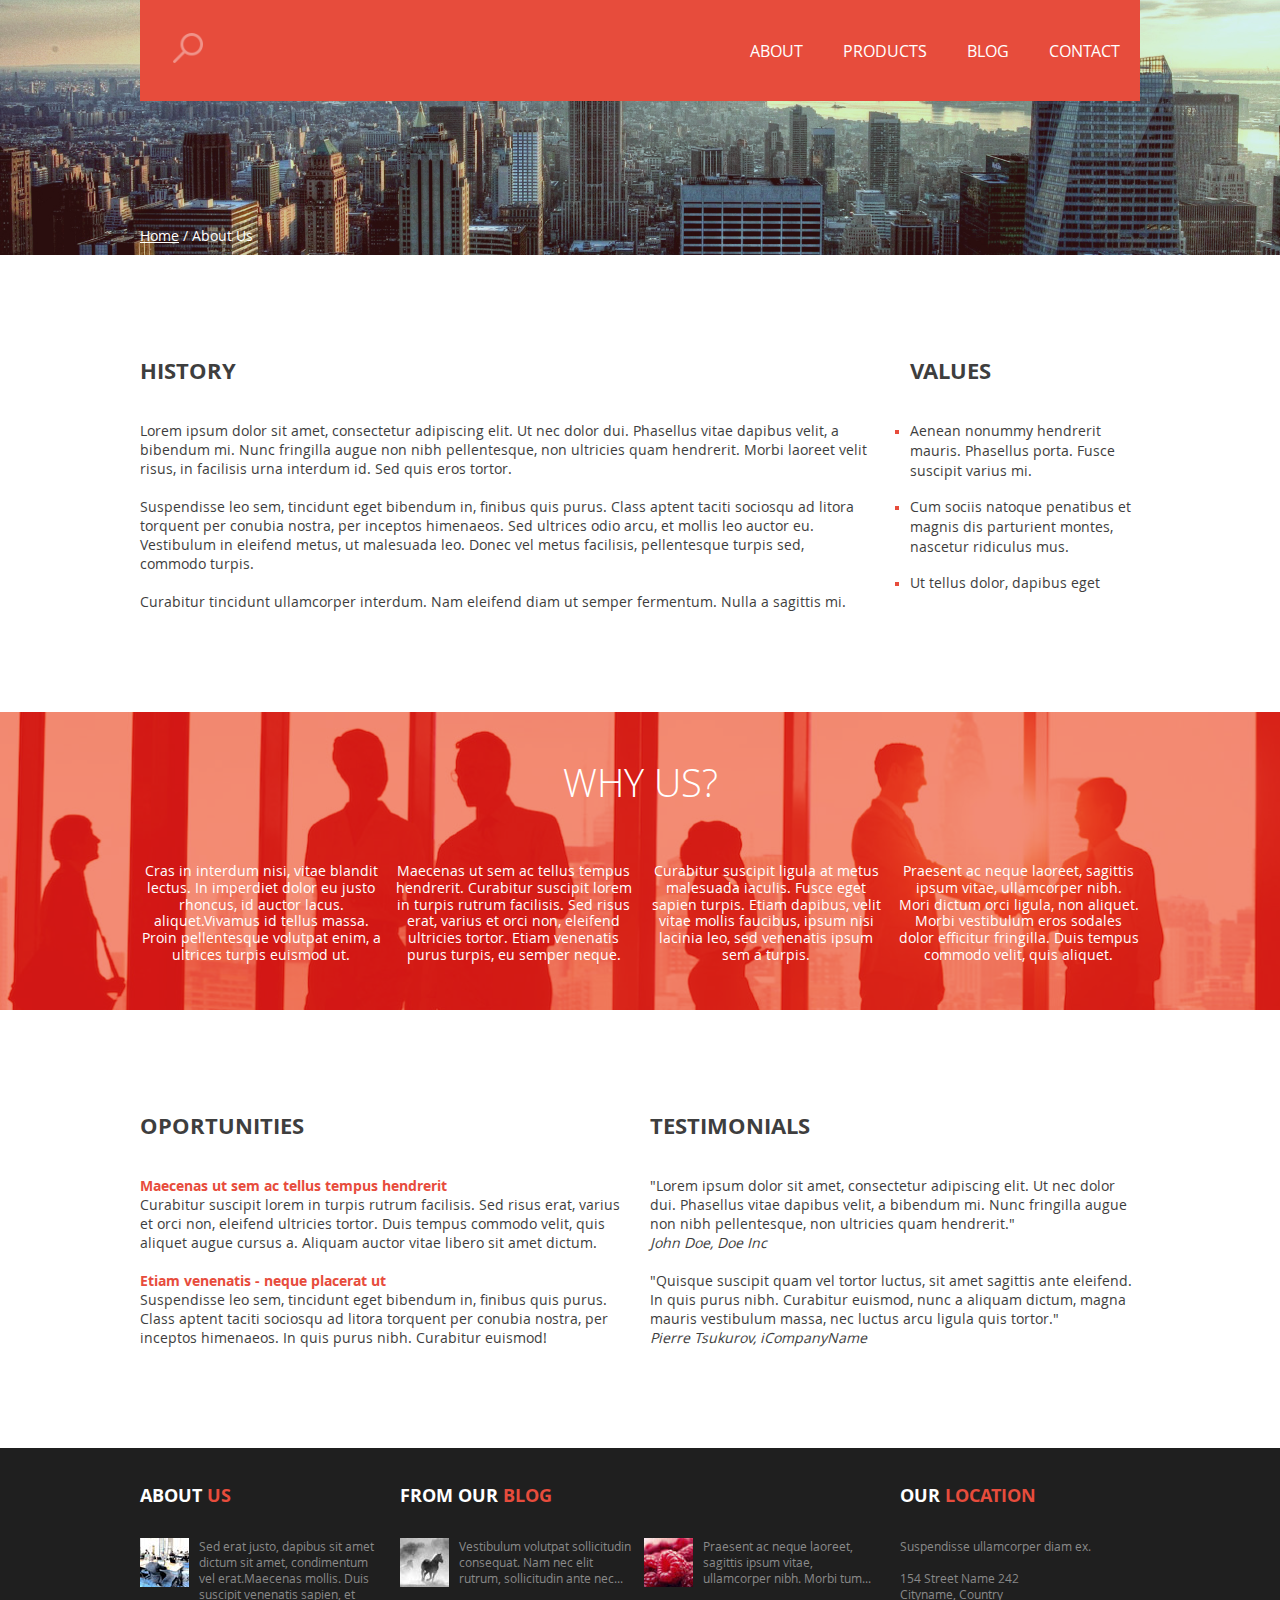
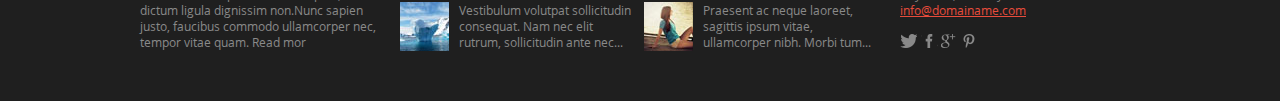
<file: Fast-search/about.html>
<!doctype html>
<html>
    <head>
        <meta charset="utf-8">
        <meta name="description" content="">
        <meta name="viewport" content="width=device-width, initial-scale=1">
        <title>Fast-search</title>
        <link rel="stylesheet" href="css/styles.min.css">
    </head>
    <body>
        <header class="header-page">
			<div class="center">
				<div class="nav-pannel">
                    <form action="#" method="GET" class="left" autocomplete="on">
                        <input type="submit" id="search_submit" value="Rechercher">
                        <input type="text" class="header-search" name="search" id="Search">
                    </form>
					<nav class="nav-pannel-menu">
						<ul class="nav-pannel-menu-item right clearfix">
							<li class="about left"><a href="about.html">About</a></li>
							<li class="products left"><a href="products.html">Products</a></li>
							<li class="blog left"><a href="blog.html">Blog</a></li>
							<li class="contact left"><a href="contact.html">Contact</a></li>
						</ul>
					</nav>
				</div>
				<p class="header-page-nav"><a href="index.html"><u>Home</u></a> / About Us</p>
			</div>
		</header>

		<main>
			<section class="description">
				<div class="center clearfix">
					<article class="col-md-9 left">
						<h3>History</h3>
						<p>Lorem ipsum dolor sit amet, consectetur adipiscing elit. Ut nec dolor dui. Phasellus vitae dapibus velit, a bibendum mi. Nunc fringilla augue non nibh pellentesque, non ultricies quam hendrerit. Morbi laoreet velit risus, in facilisis urna interdum id. Sed quis eros tortor.
						<br><br>
						Suspendisse leo sem, tincidunt eget bibendum in, finibus quis purus. Class aptent taciti sociosqu ad litora torquent per conubia nostra, per inceptos himenaeos. Sed ultrices odio arcu, et mollis leo auctor eu. Vestibulum in eleifend metus, ut malesuada leo. Donec vel metus facilisis, pellentesque turpis sed, commodo turpis.
						<br><br>
						Curabitur tincidunt ullamcorper interdum. Nam eleifend diam ut semper fermentum. Nulla a sagittis mi.</p>
					</article>
					<article class="col-md-3 right">
						<h3>Values</h3>
						<ul class="values">
							<li>
								<span>Aenean nonummy hendrerit mauris. Phasellus porta. Fusce suscipit varius mi.</span>
							</li>
							<li>
								<span>Cum sociis natoque penatibus et magnis dis parturient montes, nascetur ridiculus mus.</span>
							</li>
							<li>
								<span>Ut tellus dolor, dapibus eget</span>
							</li>
						</ul>
					</article>
				</div>
			</section>

			<section class="question-us">
				<div class="center">
					<h3>Why us?</h3>
					<div class="us-item clearfix">
						<div class="col-md-3">
							<p>Cras in interdum nisi, vitae blandit lectus. In imperdiet dolor eu justo rhoncus, id auctor lacus. aliquet.Vivamus id tellus massa. Proin pellentesque volutpat enim, a ultrices turpis euismod ut.</p>
						</div>
						<div class="col-md-3">
							<p>Maecenas ut sem ac tellus tempus hendrerit. Curabitur suscipit lorem in turpis rutrum facilisis. Sed risus erat, varius et orci non, eleifend ultricies tortor. Etiam venenatis purus turpis, eu semper neque.</p>
						</div>
						<div class="col-md-3">
							<p>Curabitur suscipit ligula at metus malesuada iaculis. Fusce eget sapien turpis. Etiam dapibus, velit vitae mollis faucibus, ipsum nisi lacinia leo, sed venenatis ipsum sem a turpis.</p>
						</div>
						<div class="col-md-3">
							<p>Praesent ac neque laoreet, sagittis ipsum vitae, ullamcorper nibh. Mori dictum orci ligula, non aliquet. Morbi vestibulum eros sodales dolor efficitur fringilla. Duis tempus commodo velit, quis aliquet.</p>
						</div>
					</div>
				</div>
			</section>

			<section class="proof">
				<div class="center clearfix">
					<article class="col-md-6 left">
						<h3>Oportunities</h3>
						<p><span class="redbold">Maecenas ut sem ac tellus tempus hendrerit</span><br>
						Curabitur suscipit lorem in turpis rutrum facilisis. Sed risus erat, varius et orci non, eleifend ultricies tortor. Duis tempus commodo velit, quis aliquet augue cursus a. Aliquam auctor vitae libero sit amet dictum. 
						<br><br>
						<span class="redbold">Etiam venenatis - neque placerat ut</span><br>
						Suspendisse leo sem, tincidunt eget bibendum in, finibus quis purus. Class aptent taciti sociosqu ad litora torquent per conubia nostra, per inceptos himenaeos.  In quis purus nibh. Curabitur euismod! </p>
					</article>
					<article class="col-md-6 right">
						<h3>Testimonials</h3>
						<p>"Lorem ipsum dolor sit amet, consectetur adipiscing elit. Ut nec dolor dui. Phasellus vitae dapibus velit, a bibendum mi. Nunc fringilla augue non nibh pellentesque, non ultricies quam hendrerit."<br> 
						<span class="italic">John Doe, Doe Inc</span>
						<br><br>
						"Quisque suscipit quam vel tortor luctus, sit amet sagittis ante eleifend. In quis purus nibh. Curabitur euismod, nunc a aliquam dictum, magna mauris vestibulum massa, nec luctus arcu ligula quis tortor."<br> 
						<span class="italic">Pierre Tsukurov, iCompanyName</span></p>
					</article>
				</div>
			</section>
		</main>


		<footer class="footer-page">
			<div class="center clearfix">
				<section class="about left">
					<h3>About <span>us</span></h3>
					<div class="about-item">
						<div class="about-item-img left"><img src="img/footer-img-1.jpg" alt=""></div>
						<p>Sed erat justo, dapibus sit amet dictum sit amet, condimentum vel erat.Maecenas mollis. Duis suscipit venenatis sapien, et dictum ligula dignissim non.Nunc sapien justo, faucibus commodo ullamcorper nec, tempor vitae quam. Read mor</p>
					</div>
				</section>
				<section class="blog left clearfix">
					<h3>From our <span>blog</span></h3>
					<div class="blog-item left">
						<div class="blog-item-img left"><img src="img/footer-img-2.jpg" alt=""></div>
						<p>Vestibulum volutpat sollicitudin consequat. Nam nec elit rutrum, sollicitudin ante nec...</p>
					</div>
					<div class="blog-item left">
						<div class="blog-item-img left"><img src="img/footer-img-3.jpg" alt=""></div>
						<p>Praesent ac neque laoreet, sagittis ipsum vitae, ullamcorper nibh. Morbi tum...</p>
					</div>
					<div class="blog-item left">
						<div class="blog-item-img left"><img src="img/footer-img-4.jpg" alt=""></div>
						<p>Vestibulum volutpat sollicitudin consequat. Nam nec elit rutrum, sollicitudin ante nec...</p>
					</div>
					<div class="blog-item left">
						<div class="blog-item-img left"><img src="img/footer-img-5.jpg" alt=""></div>
						<p>Praesent ac neque laoreet, sagittis ipsum vitae, ullamcorper nibh. Morbi tum...</p>
					</div>
				</section>
				<section class="location left">
					<h3>Our <span>location</span></h3>
					<div class="location-item">
						<p>Suspendisse ullamcorper diam ex.
						<br><br>
						154 Street Name 242<br>
						Cityname, Country<br>
						<a href="#">info@domainame.com</a></p>
						<div class="social-footer">
							<a href="#" class="ic-tw"></a>
							<a href="#" class="ic-fb"></a>
							<a href="#" class="ic-g"></a>
							<a href="#" class="ic-p"></a>
						</div>
					</div>
				</section>
			</div>	
		</footer>
    </body>
</html>
</file>
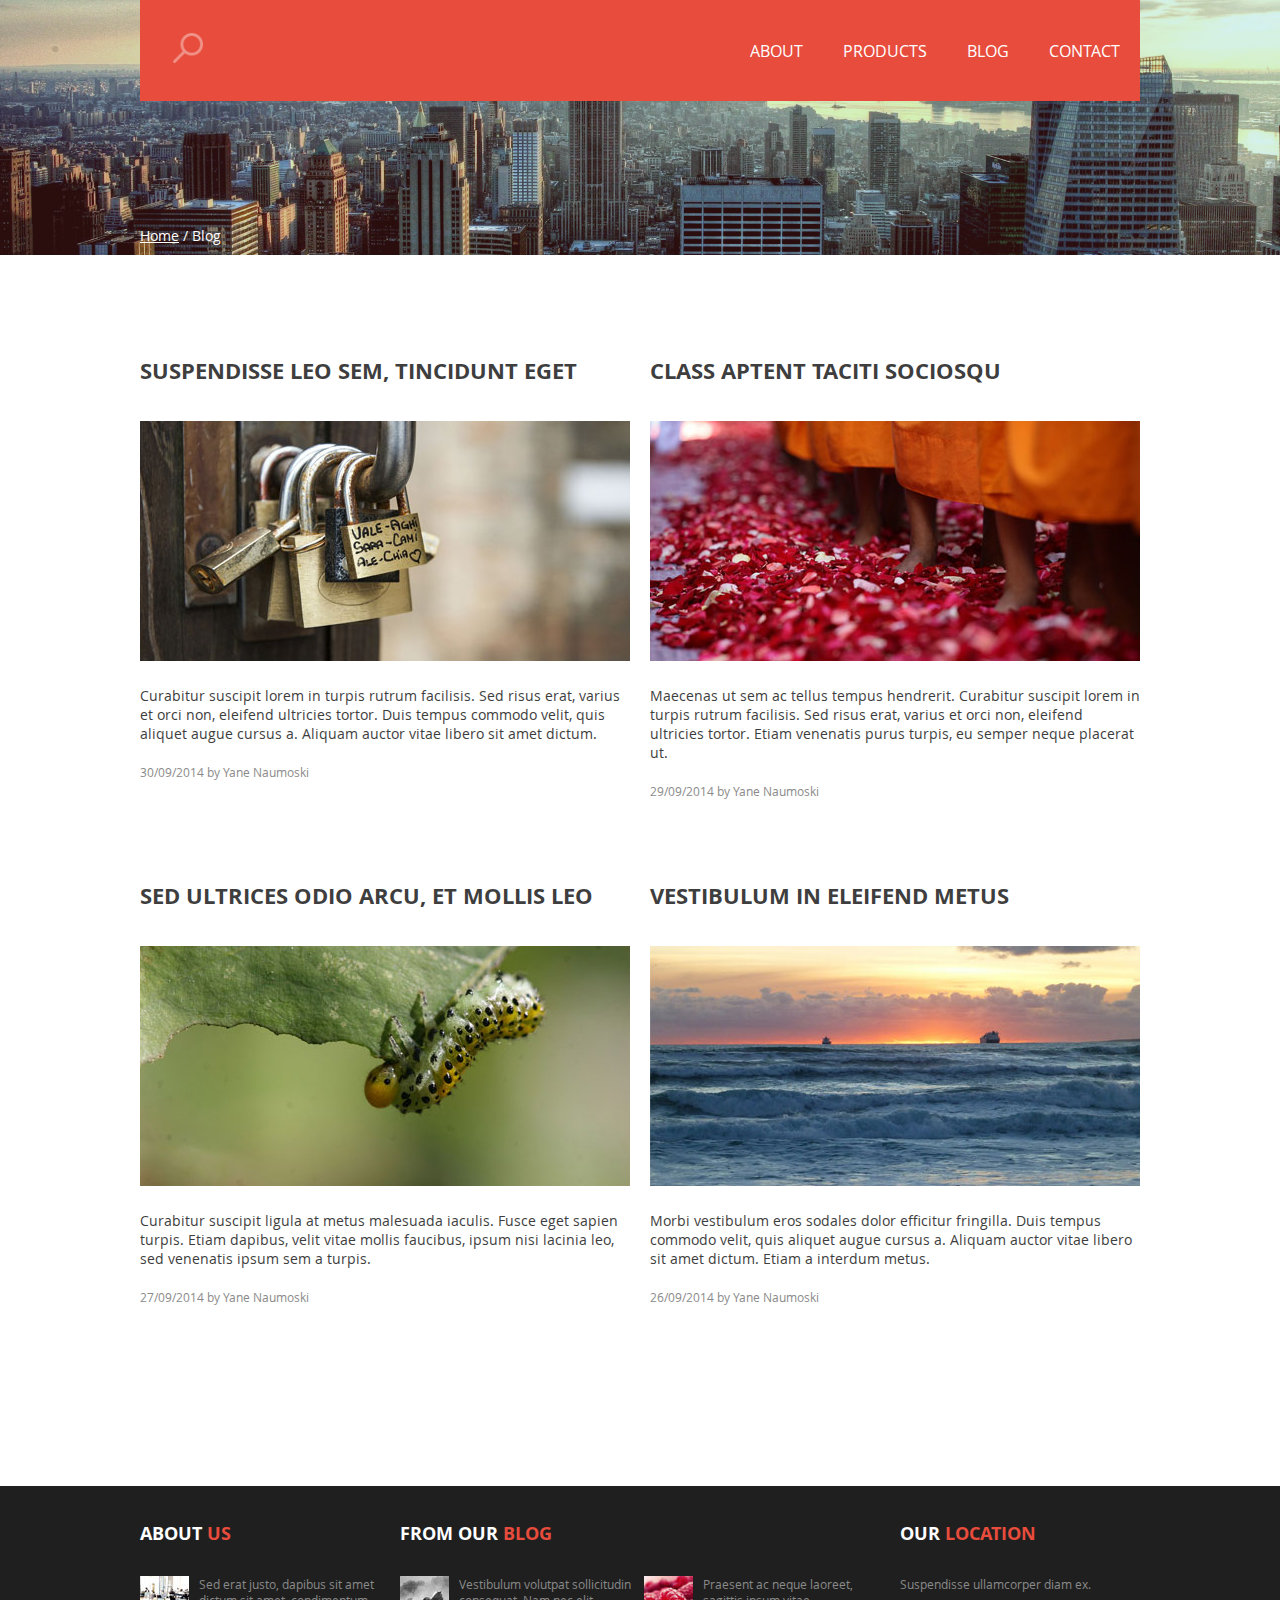
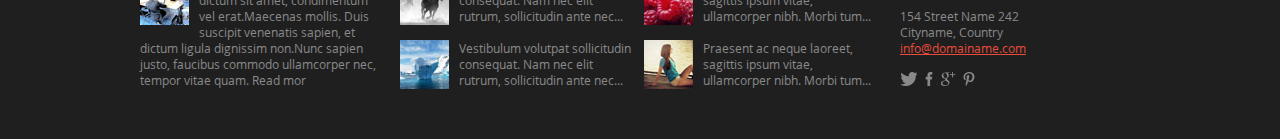
<file: Fast-search/blog.html>
<!doctype html>
<html>
    <head>
        <meta charset="utf-8">
        <meta name="description" content="">
        <meta name="viewport" content="width=device-width, initial-scale=1">
        <title>Fast-search</title>
        <link rel="stylesheet" href="css/styles.min.css">
    </head>
    <body>
        <header class="header-page">
            <div class="center">
                <div class="nav-pannel">
                    <form action="#" method="GET" class="left" autocomplete="on">
                        <input type="submit" id="search_submit" value="Rechercher">
                        <input type="text" class="header-search" name="search" id="Search">
                    </form>
                    <nav class="nav-pannel-menu">
                        <ul class="nav-pannel-menu-item right clearfix">
                            <li class="about left"><a href="about.html">About</a></li>
                            <li class="products left"><a href="products.html">Products</a></li>
                            <li class="blog left"><a href="blog.html">Blog</a></li>
                            <li class="contact left"><a href="contact.html">Contact</a></li>
                        </ul>
                    </nav>
                </div>
                <p class="header-page-nav"><a href="index.html"><u>Home</u></a> / Blog</p>
            </div>
        </header>

        <main>
        	<section class="blog">
        		<div class="center clearfix">
        			<article class="col-md-6 left">
        				<h3>Suspendisse leo sem, tincidunt eget</h3>
        				<div class="img-blog"><img src="img/img-blog1.jpg" alt=""></div>
        				<p>Curabitur suscipit lorem in turpis rutrum facilisis. Sed risus erat, varius et orci non, eleifend ultricies tortor. Duis tempus commodo velit, quis aliquet augue cursus a. Aliquam auctor vitae libero sit amet dictum.
        				<br><br>
						<span class="author">30/09/2014 by Yane Naumoski</span></p>
        			</article>
        			<article class="col-md-6 left">
        				<h3>Class aptent taciti sociosqu</h3>
        				<div class="img-blog"><img src="img/img-blog2.jpg" alt=""></div>
        				<p>Maecenas ut sem ac tellus tempus hendrerit. Curabitur suscipit lorem in turpis rutrum facilisis. Sed risus erat, varius et orci non, eleifend ultricies tortor. Etiam venenatis purus turpis, eu semper neque placerat ut.
        				<br><br>
						<span class="author">29/09/2014 by Yane Naumoski</span></p>
        			</article>
        			<article class="col-md-6 left">
        				<h3>Sed ultrices odio arcu, et mollis leo</h3>
        				<div class="img-blog"><img src="img/img-blog3.jpg" alt=""></div>
        				<p>Curabitur suscipit ligula at metus malesuada iaculis. Fusce eget sapien turpis. Etiam dapibus, velit vitae mollis faucibus, ipsum nisi lacinia leo, sed venenatis ipsum sem a turpis.
        				<br><br>
						<span class="author">27/09/2014 by Yane Naumoski</span></p>
        			</article>
        			<article class="col-md-6 left">
        				<h3>Vestibulum in eleifend metus</h3>
        				<div class="img-blog"><img src="img/img-blog4.jpg" alt=""></div>
        				<p>Morbi vestibulum eros sodales dolor efficitur fringilla. Duis tempus commodo velit, quis aliquet augue cursus a. Aliquam auctor vitae libero sit amet dictum. Etiam a interdum metus.
        				<br><br>
						<span class="author">26/09/2014 by Yane Naumoski</span></p>
        			</article>
        		</div>
        	</section>
        </main>
        <footer class="footer-page">
            <div class="center clearfix">
                <section class="about left">
                    <h3>About <span>us</span></h3>
                    <div class="about-item">
                        <div class="about-item-img left"><img src="img/footer-img-1.jpg" alt=""></div>
                        <p>Sed erat justo, dapibus sit amet dictum sit amet, condimentum vel erat.Maecenas mollis. Duis suscipit venenatis sapien, et dictum ligula dignissim non.Nunc sapien justo, faucibus commodo ullamcorper nec, tempor vitae quam. Read mor</p>
                    </div>
                </section>
                <section class="blog left clearfix">
                    <h3>From our <span>blog</span></h3>
                    <div class="blog-item left">
                        <div class="blog-item-img left"><img src="img/footer-img-2.jpg" alt=""></div>
                        <p>Vestibulum volutpat sollicitudin consequat. Nam nec elit rutrum, sollicitudin ante nec...</p>
                    </div>
                    <div class="blog-item left">
                        <div class="blog-item-img left"><img src="img/footer-img-3.jpg" alt=""></div>
                        <p>Praesent ac neque laoreet, sagittis ipsum vitae, ullamcorper nibh. Morbi tum...</p>
                    </div>
                    <div class="blog-item left">
                        <div class="blog-item-img left"><img src="img/footer-img-4.jpg" alt=""></div>
                        <p>Vestibulum volutpat sollicitudin consequat. Nam nec elit rutrum, sollicitudin ante nec...</p>
                    </div>
                    <div class="blog-item left">
                        <div class="blog-item-img left"><img src="img/footer-img-5.jpg" alt=""></div>
                        <p>Praesent ac neque laoreet, sagittis ipsum vitae, ullamcorper nibh. Morbi tum...</p>
                    </div>
                </section>
                <section class="location left">
                    <h3>Our <span>location</span></h3>
                    <div class="location-item">
                        <p>Suspendisse ullamcorper diam ex.
                        <br><br>
                        154 Street Name 242<br>
                        Cityname, Country<br>
                        <a href="#">info@domainame.com</a></p>
                        <div class="social-footer">
                            <a href="#" class="ic-tw"></a>
                            <a href="#" class="ic-fb"></a>
                            <a href="#" class="ic-g"></a>
                            <a href="#" class="ic-p"></a>
                        </div>
                    </div>
                </section>
            </div>  
        </footer>
    </body>
</html>
</file>
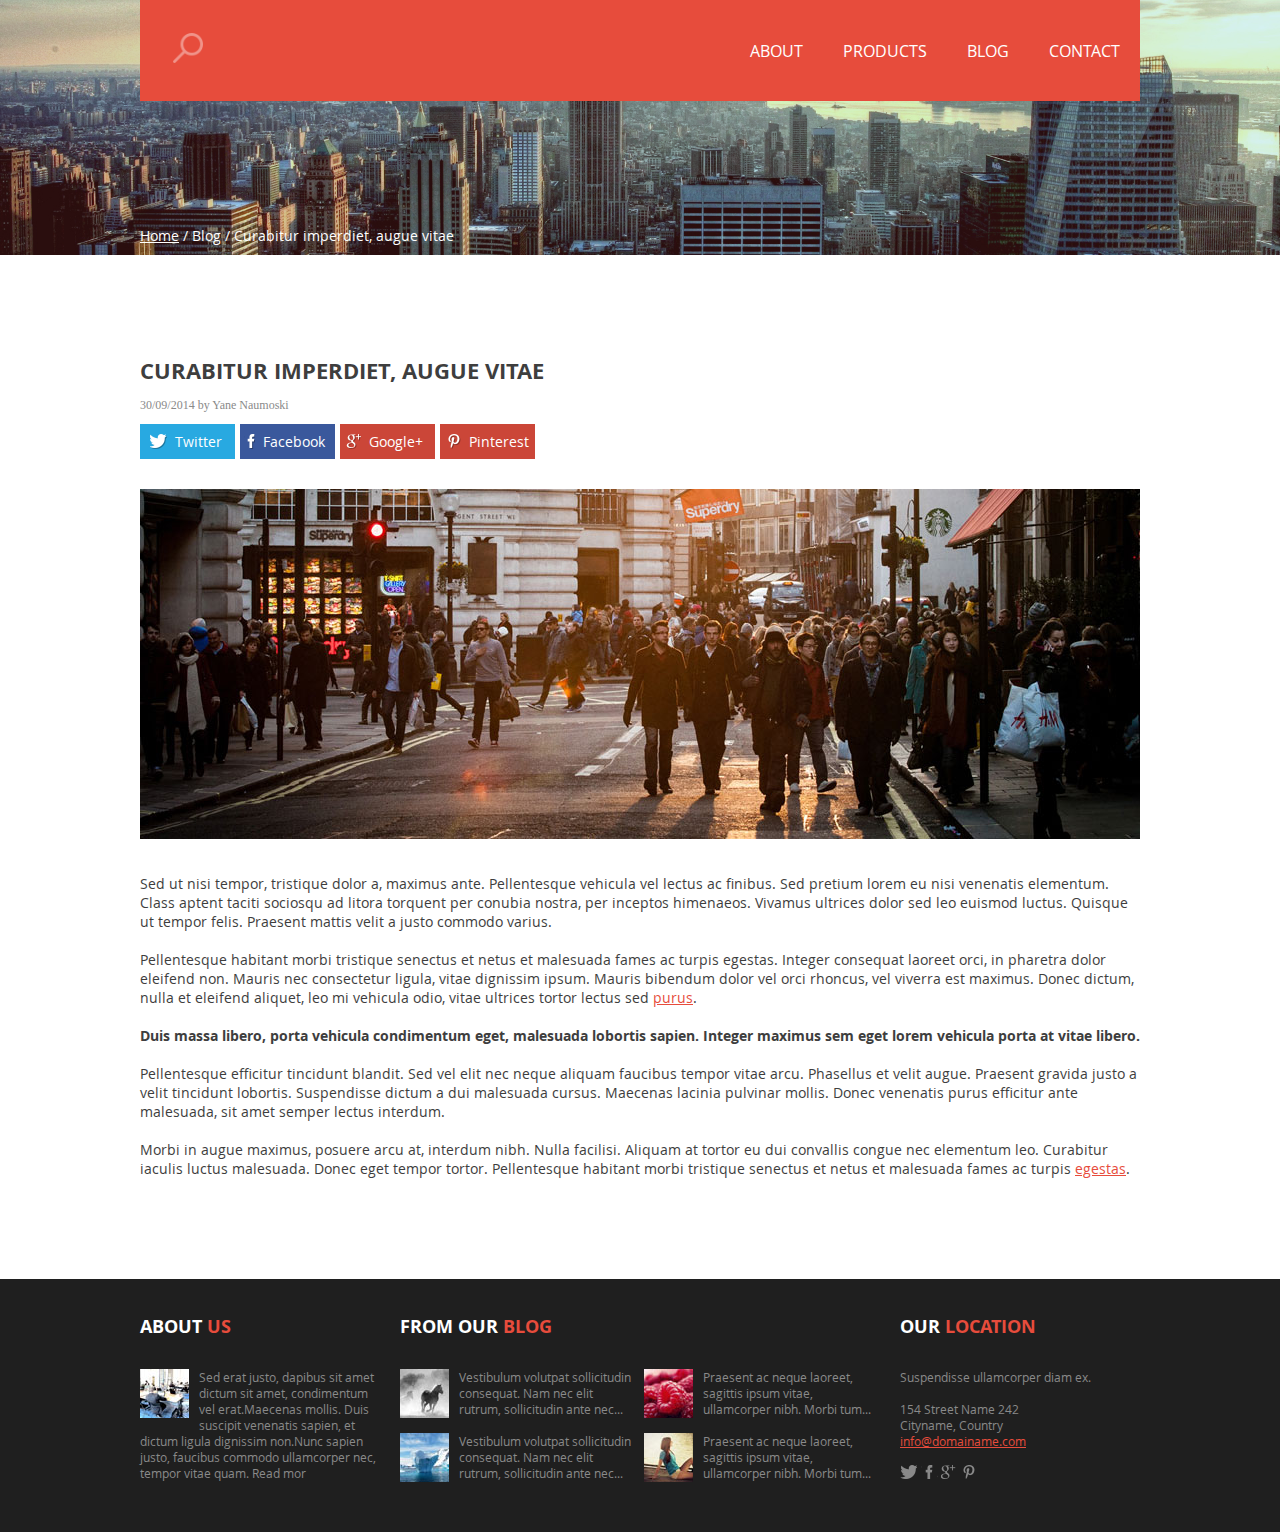
<file: Fast-search/blogpost.html>
<!doctype html>
<html>
    <head>
        <meta charset="utf-8">
        <meta name="description" content="">
        <meta name="viewport" content="width=device-width, initial-scale=1">
        <title>Fast-search</title>
        <link rel="stylesheet" href="css/styles.min.css">
    </head>
    <body>
        <header class="header-page">
            <div class="center">
                <div class="nav-pannel">
                    <form action="#" method="GET" class="left" autocomplete="on">
                        <input type="submit" id="search_submit" value="Rechercher">
                        <input type="text" class="header-search" name="search" id="Search">
                    </form>
                    <nav class="nav-pannel-menu">
                        <ul class="nav-pannel-menu-item right clearfix">
                            <li class="about left"><a href="about.html">About</a></li>
                            <li class="products left"><a href="products.html">Products</a></li>
                            <li class="blog left"><a href="blog.html">Blog</a></li>
                            <li class="contact left"><a href="contact.html">Contact</a></li>
                        </ul>
                    </nav>
                </div>
                <p class="header-page-nav"><a href="index.html"><u>Home</u></a> / Blog / Curabitur imperdiet, augue vitae</p>
            </div>
        </header>
        
        <main>
            <section class="blogpost">
                <div class="center">
                    <article class="blogpost-post">
                        <h3>Curabitur imperdiet, augue vitae</h3>
                        <span class="author">30/09/2014 by Yane Naumoski</span>
                        <div class="blogpost-post-social-links clearfix">
                            <a href="" class="tw-bg left">
                                <div class="tw-bg-ic left"></div>
                                <p>Twitter</p>
                            </a>
                            <a href="" class="fb-bg left">
                                <div class="fb-bg-ic left"></div>
                                <p>Facebook</p>
                            </a>
                            <a href="" class="g-bg left">
                                <div class="g-bg-ic left"></div>
                                <p>Google+</p>
                            </a>
                            <a href="" class="p-bg left">
                                <div class="p-bg-ic left"></div>
                                <p>Pinterest</p>
                            </a>
                        </div>
                        <div class="blogpost-post-img"><img src="img/blogpost-img.jpg" alt=""></div>
                        <p>Sed ut nisi tempor, tristique dolor a, maximus ante. Pellentesque vehicula vel lectus ac finibus. Sed pretium lorem eu nisi venenatis elementum. Class aptent taciti sociosqu ad litora torquent per conubia nostra, per inceptos himenaeos. Vivamus ultrices dolor sed leo euismod luctus. Quisque ut tempor felis. Praesent mattis velit a justo commodo varius.
                        <br><br>
                        Pellentesque habitant morbi tristique senectus et netus et malesuada fames ac turpis egestas. Integer consequat laoreet orci, in pharetra dolor eleifend non. Mauris nec consectetur ligula, vitae dignissim ipsum. Mauris bibendum dolor vel orci rhoncus, vel viverra est maximus. Donec dictum, nulla et eleifend aliquet, leo mi vehicula odio, vitae ultrices tortor lectus sed <a href="#">purus</a>.
                        <br><br>
                        <span class="darkbold">Duis massa libero, porta vehicula condimentum eget, malesuada lobortis sapien. Integer maximus sem eget lorem vehicula porta at vitae libero.</span>
                        <br><br>
                        Pellentesque efficitur tincidunt blandit. Sed vel elit nec neque aliquam faucibus tempor vitae arcu. Phasellus et velit augue. Praesent gravida justo a velit tincidunt lobortis. Suspendisse dictum a dui malesuada cursus. Maecenas lacinia pulvinar mollis. Donec venenatis purus efficitur ante malesuada, sit amet semper lectus interdum.
                        <br><br>
                        Morbi in augue maximus, posuere arcu at, interdum nibh. Nulla facilisi. Aliquam at tortor eu dui convallis congue nec elementum leo. Curabitur iaculis luctus malesuada. Donec eget tempor tortor. Pellentesque habitant morbi tristique senectus et netus et malesuada fames ac turpis <a href="#">egestas</a>.</p>
                    </article>
                </div>
            </section>
        </main>
        <footer class="footer-page">
            <div class="center clearfix">
                <section class="about left">
                    <h3>About <span>us</span></h3>
                    <div class="about-item">
                        <div class="about-item-img left"><img src="img/footer-img-1.jpg" alt=""></div>
                        <p>Sed erat justo, dapibus sit amet dictum sit amet, condimentum vel erat.Maecenas mollis. Duis suscipit venenatis sapien, et dictum ligula dignissim non.Nunc sapien justo, faucibus commodo ullamcorper nec, tempor vitae quam. Read mor</p>
                    </div>
                </section>
                <section class="blog left clearfix">
                    <h3>From our <span>blog</span></h3>
                    <div class="blog-item left">
                        <div class="blog-item-img left"><img src="img/footer-img-2.jpg" alt=""></div>
                        <p>Vestibulum volutpat sollicitudin consequat. Nam nec elit rutrum, sollicitudin ante nec...</p>
                    </div>
                    <div class="blog-item left">
                        <div class="blog-item-img left"><img src="img/footer-img-3.jpg" alt=""></div>
                        <p>Praesent ac neque laoreet, sagittis ipsum vitae, ullamcorper nibh. Morbi tum...</p>
                    </div>
                    <div class="blog-item left">
                        <div class="blog-item-img left"><img src="img/footer-img-4.jpg" alt=""></div>
                        <p>Vestibulum volutpat sollicitudin consequat. Nam nec elit rutrum, sollicitudin ante nec...</p>
                    </div>
                    <div class="blog-item left">
                        <div class="blog-item-img left"><img src="img/footer-img-5.jpg" alt=""></div>
                        <p>Praesent ac neque laoreet, sagittis ipsum vitae, ullamcorper nibh. Morbi tum...</p>
                    </div>
                </section>
                <section class="location left">
                    <h3>Our <span>location</span></h3>
                    <div class="location-item">
                        <p>Suspendisse ullamcorper diam ex.
                        <br><br>
                        154 Street Name 242<br>
                        Cityname, Country<br>
                        <a href="#">info@domainame.com</a></p>
                        <div class="social-footer">
                            <a href="#" class="ic-tw"></a>
                            <a href="#" class="ic-fb"></a>
                            <a href="#" class="ic-g"></a>
                            <a href="#" class="ic-p"></a>
                        </div>
                    </div>
                </section>
            </div>  
        </footer>
    </body>
</html>
</file>
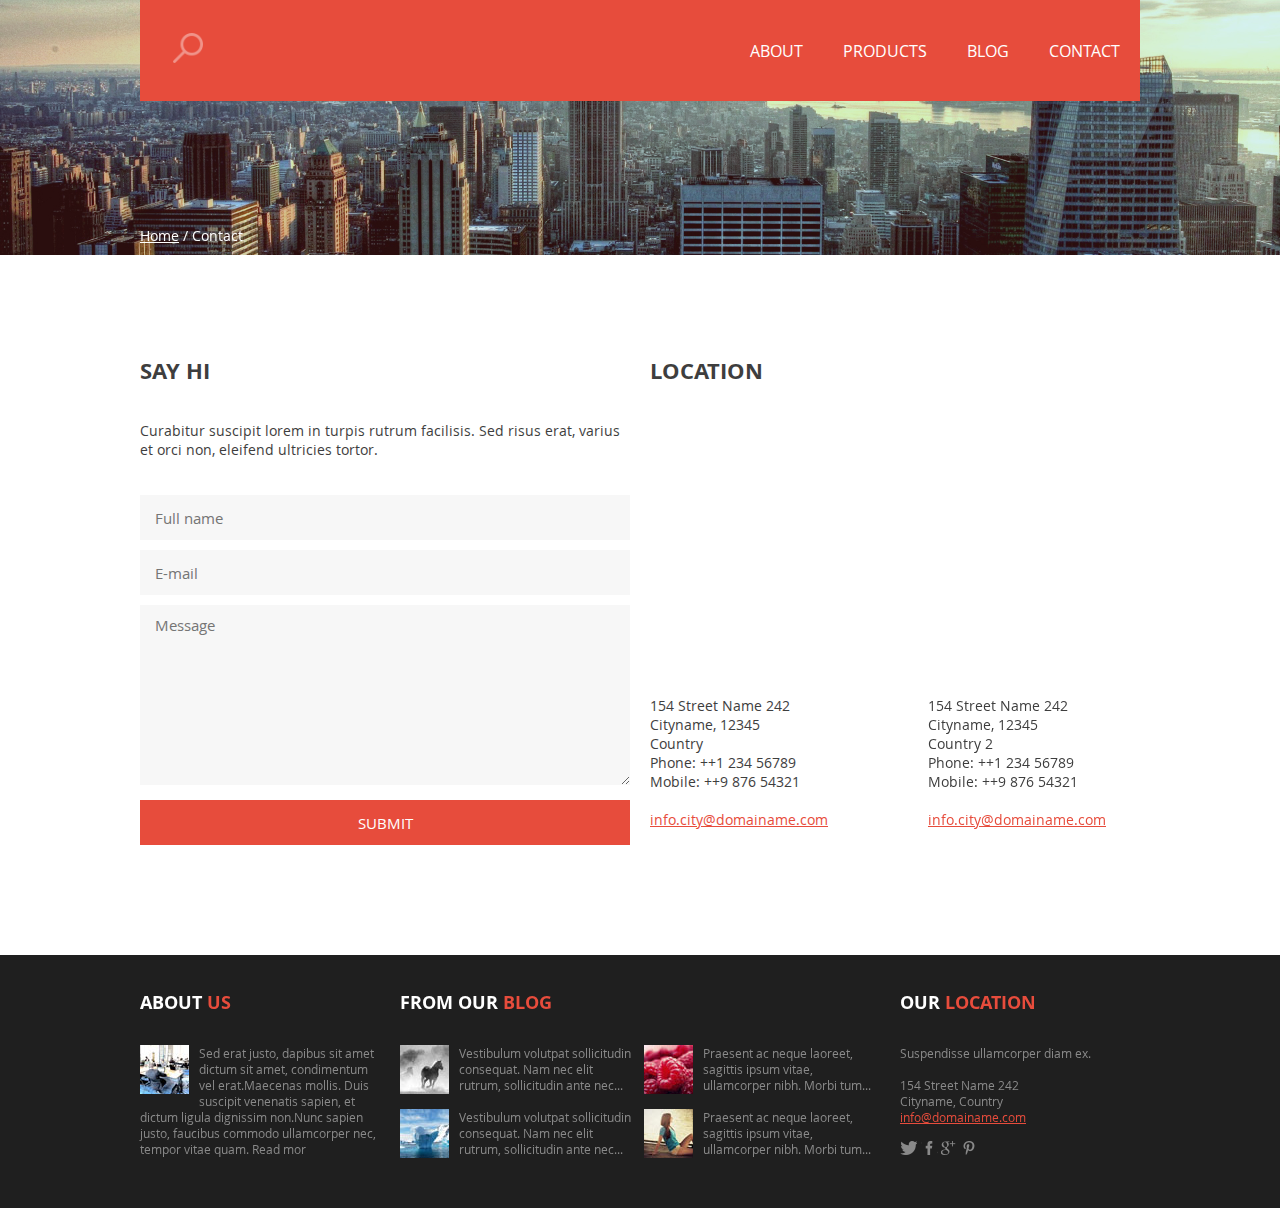
<file: Fast-search/contact.html>
<!doctype html>
<html>
    <head>
        <meta charset="utf-8">
        <meta name="description" content="">
        <meta name="viewport" content="width=device-width, initial-scale=1">
        <title>Fast-search</title>
        <link rel="stylesheet" href="css/styles.min.css">
    </head>
    <body>
        <header class="header-page">
            <div class="center">
                <div class="nav-pannel">
                    <form action="#" method="GET" class="left" autocomplete="on">
                        <input type="submit" id="search_submit" value="Rechercher">
                        <input type="text" class="header-search" name="search" id="Search">
                    </form>
                    <nav class="nav-pannel-menu">
                        <ul class="nav-pannel-menu-item right clearfix">
                            <li class="about left"><a href="about.html">About</a></li>
                            <li class="products left"><a href="products.html">Products</a></li>
                            <li class="blog left"><a href="blog.html">Blog</a></li>
                            <li class="contact left"><a href="contact.html">Contact</a></li>
                        </ul>
                    </nav>
                </div>
                <p class="header-page-nav"><a href="index.html"><u>Home</u></a> / Contact</p>
            </div>
        </header>

        <main>
            <section class="contact">
                <div class="center clearfix">
                    <article class="col-md-6 left">
                        <h3>Say Hi</h3>
                        <p>Curabitur suscipit lorem in turpis rutrum facilisis. Sed risus erat, varius et orci non, eleifend ultricies tortor.</p>
                        <form action="" method="POST">
                            <input type="text" placeholder="Full name">
                            <input type="email" placeholder="E-mail">
                            <textarea name="Message" cols="0" rows="0" placeholder="Message"></textarea>
                            <button>Submit</button>
                        </form>
                    </article>
                    <article class="col-md-6 right">
                        <h3>Location</h3>
                        <iframe src="https://www.google.com/maps/embed?pb=!1m14!1m12!1m3!1d8547.078734095398!2d30.524458299527762!3d50.43995119418923!2m3!1f0!2f0!3f0!3m2!1i1024!2i768!4f13.1!5e0!3m2!1sru!2sua!4v1455895645800" width="490" height="240" frameborder="0" style="border:0" allowfullscreen></iframe>
                        <div class="adress-1 left">
                            <p>154 Street Name 242<br>    
                                Cityname, 12345<br> 
                                Country<br>
                                Phone: ++1 234 56789<br>
                                Mobile: ++9 876 54321
                                <br><br>
                                <a href="#">info.city@domainame.com</a></p>
                        </div>
                        <div class="adress-2">
                            <p>154 Street Name 242<br>    
                                Cityname, 12345<br> 
                                Country 2<br>
                                Phone: ++1 234 56789<br>
                                Mobile: ++9 876 54321
                                <br><br>
                                <a href="#">info.city@domainame.com</a></p>
                        </div>
                    </article>
                </div>
            </section>
        </main>

        <footer class="footer-page">
            <div class="center clearfix">
                <section class="about left">
                    <h3>About <span>us</span></h3>
                    <div class="about-item">
                        <div class="about-item-img left"><img src="img/footer-img-1.jpg" alt=""></div>
                        <p>Sed erat justo, dapibus sit amet dictum sit amet, condimentum vel erat.Maecenas mollis. Duis suscipit venenatis sapien, et dictum ligula dignissim non.Nunc sapien justo, faucibus commodo ullamcorper nec, tempor vitae quam. Read mor</p>
                    </div>
                </section>
                <section class="blog left clearfix">
                    <h3>From our <span>blog</span></h3>
                    <div class="blog-item left">
                        <div class="blog-item-img left"><img src="img/footer-img-2.jpg" alt=""></div>
                        <p>Vestibulum volutpat sollicitudin consequat. Nam nec elit rutrum, sollicitudin ante nec...</p>
                    </div>
                    <div class="blog-item left">
                        <div class="blog-item-img left"><img src="img/footer-img-3.jpg" alt=""></div>
                        <p>Praesent ac neque laoreet, sagittis ipsum vitae, ullamcorper nibh. Morbi tum...</p>
                    </div>
                    <div class="blog-item left">
                        <div class="blog-item-img left"><img src="img/footer-img-4.jpg" alt=""></div>
                        <p>Vestibulum volutpat sollicitudin consequat. Nam nec elit rutrum, sollicitudin ante nec...</p>
                    </div>
                    <div class="blog-item left">
                        <div class="blog-item-img left"><img src="img/footer-img-5.jpg" alt=""></div>
                        <p>Praesent ac neque laoreet, sagittis ipsum vitae, ullamcorper nibh. Morbi tum...</p>
                    </div>
                </section>
                <section class="location left">
                    <h3>Our <span>location</span></h3>
                    <div class="location-item">
                        <p>Suspendisse ullamcorper diam ex.
                        <br><br>
                        154 Street Name 242<br>
                        Cityname, Country<br>
                        <a href="#">info@domainame.com</a></p>
                        <div class="social-footer">
                            <a href="#" class="ic-tw"></a>
                            <a href="#" class="ic-fb"></a>
                            <a href="#" class="ic-g"></a>
                            <a href="#" class="ic-p"></a>
                        </div>
                    </div>
                </section>
            </div>  
        </footer>
    </body>
</html>
</file>
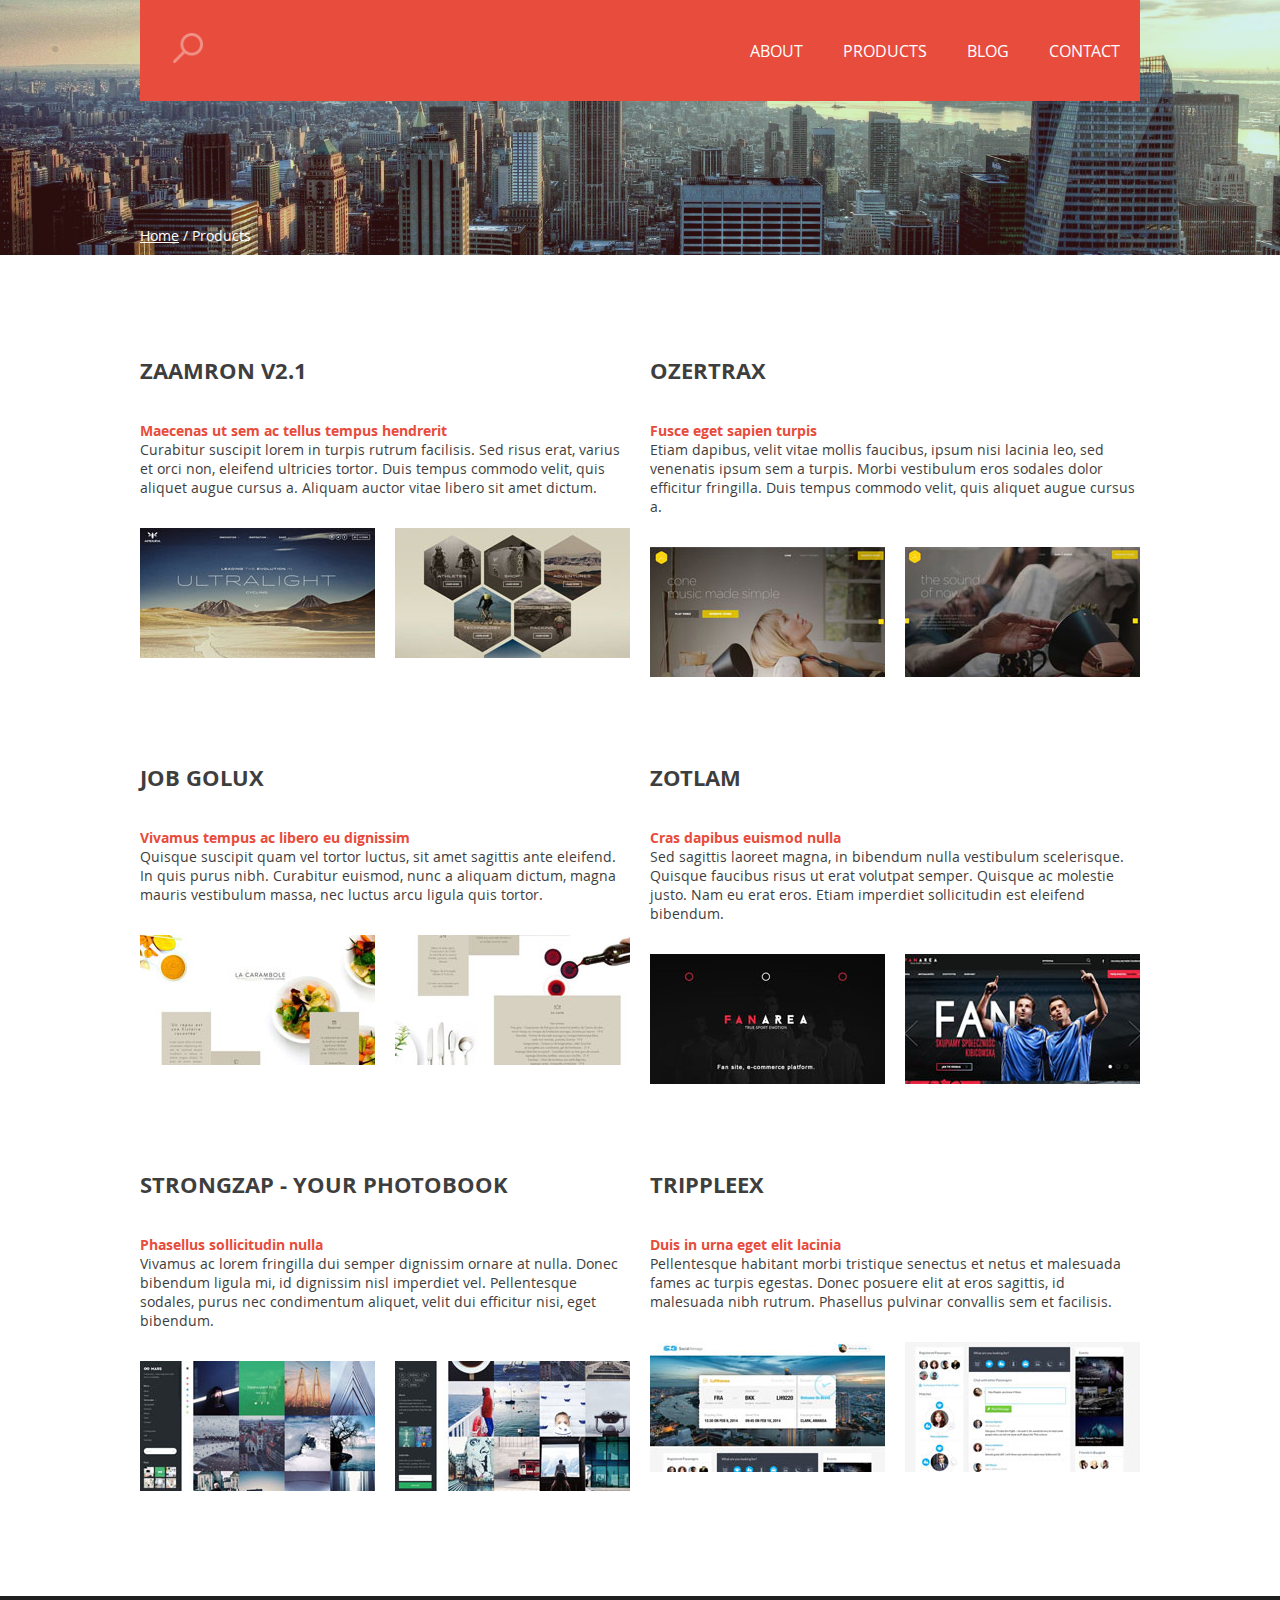
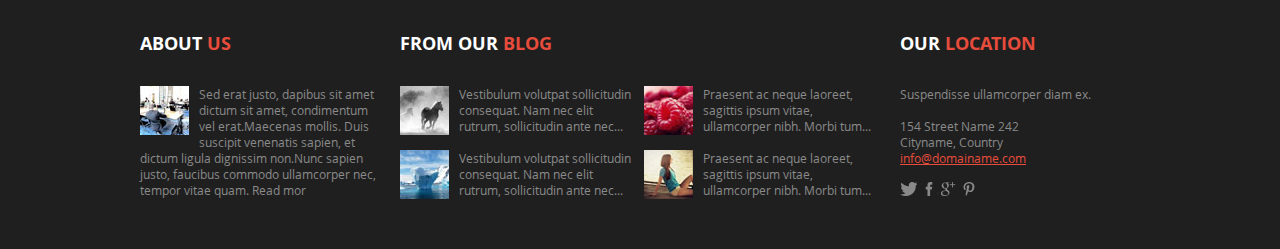
<file: Fast-search/products.html>
<!doctype html>
<html>
    <head>
        <meta charset="utf-8">
        <meta name="description" content="">
        <meta name="viewport" content="width=device-width, initial-scale=1">
        <title>Fast-search</title>
        <link rel="stylesheet" href="css/styles.min.css">
    </head>
    <body>
        <header class="header-page">
            <div class="center">
                <div class="nav-pannel">
                    <form action="#" method="GET" class="left" autocomplete="on">
                        <input type="submit" id="search_submit" value="Rechercher">
                        <input type="text" class="header-search" name="search" id="Search">
                    </form>
                    <nav class="nav-pannel-menu">
                        <ul class="nav-pannel-menu-item right clearfix">
                            <li class="about left"><a href="about.html">About</a></li>
                            <li class="products left"><a href="products.html">Products</a></li>
                            <li class="blog left"><a href="blog.html">Blog</a></li>
                            <li class="contact left"><a href="contact.html">Contact</a></li>
                        </ul>
                    </nav>
                </div>
                <p class="header-page-nav"><a href="index.html"><u>Home</u></a> / Products</p>
            </div>
        </header>

        <main>
            <section class="products">
                <div class="center clearfix">
                    <article class="col-md-6 left">
                        <h3>Zaamron v2.1</h3>
                        <p><span class="redbold">Maecenas ut sem ac tellus tempus hendrerit</span><br>
                            Curabitur suscipit lorem in turpis rutrum facilisis. Sed risus erat, varius et orci non, eleifend ultricies tortor. Duis tempus commodo velit, quis aliquet augue cursus a. Aliquam auctor vitae libero sit amet dictum.</p>
                        <div class="img-products clearfix">
                            <div class="col-md-3 left"><img src="img/img-prod1.jpg" alt=""></div>
                            <div class="col-md-3"><img src="img/img-prod2.jpg" alt=""></div>
                        </div>    
                    </article>
                    <article class="col-md-6 left">
                        <h3>Ozertrax</h3>
                        <p><span class="redbold">Fusce eget sapien turpis</span><br>
                            Etiam dapibus, velit vitae mollis faucibus, ipsum nisi lacinia leo, sed venenatis ipsum sem a turpis. Morbi vestibulum eros sodales dolor efficitur fringilla. Duis tempus commodo velit, quis aliquet augue cursus a.</p>
                        <div class="img-products clearfix">
                            <div class="col-md-3 left"><img src="img/img-prod3.jpg" alt=""></div>
                            <div class="col-md-3"><img src="img/img-prod4.jpg" alt=""></div>
                        </div>    
                    </article>
                    <article class="col-md-6 left">
                        <h3>Job Golux</h3>
                        <p><span class="redbold">Vivamus tempus ac libero eu dignissim</span><br>
                            Quisque suscipit quam vel tortor luctus, sit amet sagittis ante eleifend. In quis purus nibh. Curabitur euismod, nunc a aliquam dictum, magna mauris vestibulum massa, nec luctus arcu ligula quis tortor.</p>
                        <div class="img-products clearfix">
                            <div class="col-md-3 left"><img src="img/img-prod5.jpg" alt=""></div>
                            <div class="col-md-3"><img src="img/img-prod6.jpg" alt=""></div>
                        </div>    
                    </article>
                    <article class="col-md-6 left">
                        <h3>Zotlam</h3>
                        <p><span class="redbold">Cras dapibus euismod nulla</span><br>
                            Sed sagittis laoreet magna, in bibendum nulla vestibulum scelerisque. Quisque faucibus risus ut erat volutpat semper. Quisque ac molestie justo. Nam eu erat eros. Etiam imperdiet sollicitudin est eleifend bibendum.</p>
                        <div class="img-products clearfix">
                            <div class="col-md-3 left"><img src="img/img-prod7.jpg" alt=""></div>
                            <div class="col-md-3"><img src="img/img-prod8.jpg" alt=""></div>
                        </div>    
                    </article>
                    <article class="col-md-6 left">
                        <h3>Strongzap - your photobook</h3>
                        <p><span class="redbold">Phasellus sollicitudin nulla</span><br>
                            Vivamus ac lorem fringilla dui semper dignissim ornare at nulla. Donec bibendum ligula mi, id dignissim nisl imperdiet vel. Pellentesque sodales, purus nec condimentum aliquet, velit dui efficitur nisi, eget bibendum.</p>
                        <div class="img-products clearfix">
                            <div class="col-md-3 left"><img src="img/img-prod9.jpg" alt=""></div>
                            <div class="col-md-3"><img src="img/img-prod10.jpg" alt=""></div>
                        </div>    
                    </article>
                    <article class="col-md-6 left">
                        <h3>Trippleex</h3>
                        <p><span class="redbold">Duis in urna eget elit lacinia</span><br>
                            Pellentesque habitant morbi tristique senectus et netus et malesuada fames ac turpis egestas. Donec posuere elit at eros sagittis, id malesuada nibh rutrum. Phasellus pulvinar convallis sem et facilisis. </p>
                        <div class="img-products clearfix">
                            <div class="col-md-3 left"><img src="img/img-prod11.jpg" alt=""></div>
                            <div class="col-md-3"><img src="img/img-prod12.jpg" alt=""></div>
                        </div>    
                    </article>
                </div>
            </section>
        </main>
        <footer class="footer-page">
            <div class="center clearfix">
                <section class="about left">
                    <h3>About <span>us</span></h3>
                    <div class="about-item">
                        <div class="about-item-img left"><img src="img/footer-img-1.jpg" alt=""></div>
                        <p>Sed erat justo, dapibus sit amet dictum sit amet, condimentum vel erat.Maecenas mollis. Duis suscipit venenatis sapien, et dictum ligula dignissim non.Nunc sapien justo, faucibus commodo ullamcorper nec, tempor vitae quam. Read mor</p>
                    </div>
                </section>
                <section class="blog left clearfix">
                    <h3>From our <span>blog</span></h3>
                    <div class="blog-item left">
                        <div class="blog-item-img left"><img src="img/footer-img-2.jpg" alt=""></div>
                        <p>Vestibulum volutpat sollicitudin consequat. Nam nec elit rutrum, sollicitudin ante nec...</p>
                    </div>
                    <div class="blog-item left">
                        <div class="blog-item-img left"><img src="img/footer-img-3.jpg" alt=""></div>
                        <p>Praesent ac neque laoreet, sagittis ipsum vitae, ullamcorper nibh. Morbi tum...</p>
                    </div>
                    <div class="blog-item left">
                        <div class="blog-item-img left"><img src="img/footer-img-4.jpg" alt=""></div>
                        <p>Vestibulum volutpat sollicitudin consequat. Nam nec elit rutrum, sollicitudin ante nec...</p>
                    </div>
                    <div class="blog-item left">
                        <div class="blog-item-img left"><img src="img/footer-img-5.jpg" alt=""></div>
                        <p>Praesent ac neque laoreet, sagittis ipsum vitae, ullamcorper nibh. Morbi tum...</p>
                    </div>
                </section>
                <section class="location left">
                    <h3>Our <span>location</span></h3>
                    <div class="location-item">
                        <p>Suspendisse ullamcorper diam ex.
                        <br><br>
                        154 Street Name 242<br>
                        Cityname, Country<br>
                        <a href="#">info@domainame.com</a></p>
                        <div class="social-footer">
                            <a href="#" class="ic-tw"></a>
                            <a href="#" class="ic-fb"></a>
                            <a href="#" class="ic-g"></a>
                            <a href="#" class="ic-p"></a>
                        </div>
                    </div>
                </section>
            </div>  
        </footer>
    </body>
</html>
</file>
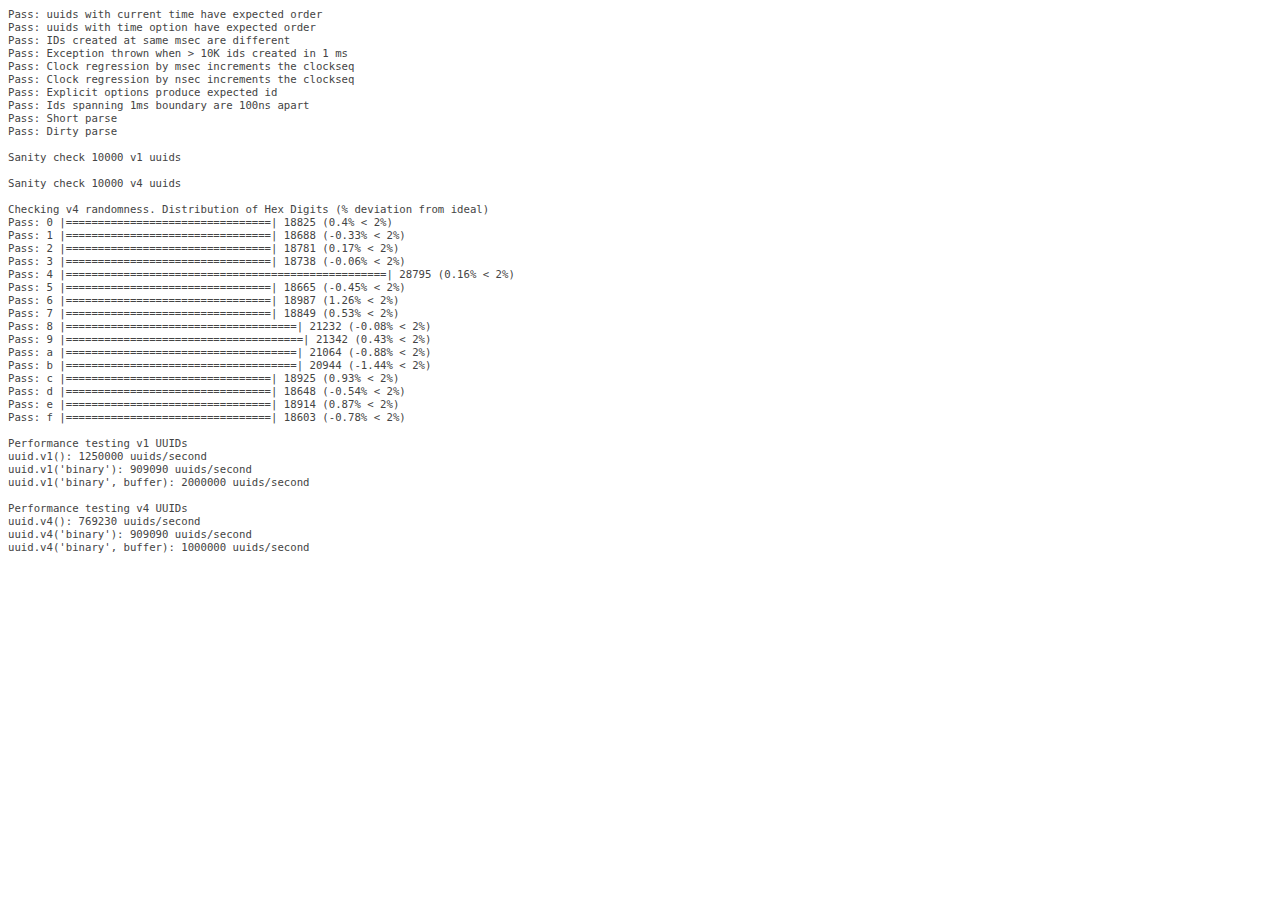
<file: Fast-search/node_modules/less/node_modules/request/node_modules/node-uuid/test/test.html>
<html>
  <head>
    <style>
      div {
        font-family: monospace;
        font-size: 8pt;
      }
      div.log {color: #444;}
      div.warn {color: #550;}
      div.error {color: #800; font-weight: bold;}
    </style>
    <script src="../uuid.js"></script>
  </head>
  <body>
    <script src="./test.js"></script>
  </body>
</html>
</file>
<file: Good/css/style.css>
html, body, div, span, applet, object, iframe,
h1, h2, h3, h4, h5, h6, p, blockquote, pre,
a, abbr, acronym, address, big, cite, code,
del, dfn, em, img, ins, kbd, q, s, samp,
small, strike, strong, sub, sup, tt, var,
b, u, i, center,
dl, dt, dd, ol, ul, li,
fieldset, form, label, legend,
table, caption, tbody, tfoot, thead, tr, th, td,
article, aside, canvas, details, embed, 
figure, figcaption, footer, header, hgroup, 
menu, nav, output, ruby, section, summary,
time, mark, audio, video {
	margin: 0;
	padding: 0;
	border: 0;
	font-size: 100%;
	font: inherit;
	vertical-align: baseline;
}
html {height: 100%;}
body {
	height: 100%;
	font: 14px/24px Arial, Tahoma, sans-serif;
	background-color: #ebebeb;
}
ol, ul {list-style: none;}
* {
	margin: 0;
	padding: 0;
	outline: none;

	-webkit-box-sizing: border-box;
	-moz-box-sizing: border-box;
	box-sizing: border-box;
}

a, a:hover {text-decoration: none;}

@font-face {
    font-family: 'NexaHeavy';
    src: url('../fonts/NexaHeavy.eot');
    src: url('../fonts/NexaHeavy.eot') format('embedded-opentype'),
         url('../fonts/NexaHeavy.woff2') format('woff2'),
         url('../fonts/NexaHeavy.woff') format('woff'),
         url('../fonts/NexaHeavy.ttf') format('truetype'),
         url('../fonts/NexaHeavy.svg#NexaHeavy') format('svg');
}

@font-face {
    font-family: 'NexaLight';
    src: url('../fonts/NexaLight.eot');
    src: url('../fonts/NexaLight.eot') format('embedded-opentype'),
         url('../fonts/NexaLight.woff2') format('woff2'),
         url('../fonts/NexaLight.woff') format('woff'),
         url('../fonts/NexaLight.ttf') format('truetype'),
         url('../fonts/NexaLight.svg#NexaLight') format('svg');
}

.clearfix:before,
.clearfix:after {
	content: " ";
	display: table;
}
.clearfix:after {clear: both;}

.left {float:left;}
.right {float:right;}
.text-right {text-align: right;}

.container {
	max-width: 960px;
	margin: 0 auto;
	padding: 0 10px;
}

#header {
    background:#373737;
}

.logo a {
    position: relative;
    display: inline-block;
    height: 65px;
    width: 80px;
    font: 36px 'NexaHeavy';
    color: #fff;
    text-align: center;
    background: #F26C4F;
}

.logo a:after,
.feature-txt:after {
    content: '';
    position: absolute;
    left: 50%;
    top: 100%;  
    display: block;
    height: 0;
    width: 0;
    margin-top: -13px;
    border-top: 12px solid transparent;
    border-left: 12px solid #F26C4F;
    border-bottom: 12px solid transparent;
}

.logo > span {
    display: inline-block;
    margin-left: 20px;
    vertical-align: middle;
    font: 18px 'NexaLight';
    color: #fff;
}

#nav {
    background: #474747;
}

.navigation li {
    float: left;
    padding: 25px 0;
}

.navigation li span {
    display: block;
    height: 11px;
    line-height: 11px;
    padding: 0 25px;
    border-right: 1px solid #767676;
}

.navigation li a {
    position: relative;
    color: #fff;
    font-size: 12px;
}

.navigation li.active a:after,
.navigation li a:hover:after {
    content:'';
    position: absolute;
    bottom: -24px;
    left: 0;
    right: 0;
    display: block;
    height: 4px;
    background: #f26c4f;
}

.panel-header {
    padding: 15px 0 10px;
}

.search-wrap {
    width: 300px;
}

.search {
    width: 100%;
    height: 45px;
    padding: 15px 20px;
    border: none;   
    background: #FFF url(../img/clock.png) no-repeat right 13px center;
    -webkit-box-shadow: 1px 1px 1px rgba(0,0,0,.1);
        moz-box-shadow: 1px 1px 1px rgba(0,0,0,.1);
         ms-box-shadow: 1px 1px 1px rgba(0,0,0,.1);
          o-box-shadow: 1px 1px 1px rgba(0,0,0,.1);   
}

.search::-webkit-input-placeholder {
    font: bold 12px Arial, sans-serif;
    color: #959595;
}

.social {
    padding-top: 11px;
}

.social a:hover {
    color: #555;
}

.social a {
    display: inline-block;
    height: 13px;
    margin-left: 25px;
    padding-left: 20px;
    color: #8f8f8f;
    font-size: 12px;
    line-height: 13px;
    background: url(../img/social-ic.png) no-repeat;
}

.social a:first-child {
    margin-left: 0;
}

.social a.tw {background-position: 0 0;}
.social a.fb {background-position: 0 -13px;}
.social a.rs {background-position: 0 -26px;}
.social a.em {background-position: 0 -39px;}
    
.feature-img {
    position: relative;
    height: 390px;
    background: #f26c4f;
    overflow: hidden;
    width: 630px;
}

.feature-img img {
    display: block;
    height: auto;
    width: 100%;
}

.feature-descr {
    position: absolute;
    right: 0;
    bottom: 0;
    background: rgba(0,0,0,.5);
    padding: 20px 25px;
    width: 365px;
}

.feature-descr p {
    color: #fff;
    font-size: 16px;
}

.feature-txt {
    position: relative;
    height: 390px;
    width: 310px;
    padding: 40px 37px;
    background: #373737;
    border-left: 9px solid #f26c4f;
}

.feature-txt:after {
    left: 0;
    top: 55px;
}

.feature-txt h4 {
    margin-bottom: 18px;
    font-size: 19px;
    font-weight: bold;
    color: #fff;
}

.feature-txt p {
    margin-bottom: 18px;
    font-size: 12px;
    color: #a7a7a7;
}

.date {
    display: inline-block;
    background: url(../img/clock2.png) no-repeat left center;
    padding-left: 25px;
    font-size: 12px;
    color: #a7a7a7;
}

#articles {
    margin-bottom: 15px;
}

.article-item {
    float: left;
    width: 300px;
    height: 380px;
    background: #FFF;
    margin-right: 20px;
    margin-top: 15px;
    border-bottom: 1px solid #d3d3d3;
}

.article-item:last-child {
    margin-right: 0px;
}

.article-img {
    position: relative;
    overflow: hidden;
}

.article-item img {
    width: 100%;
    height: 190px;
}

.articles-footer {
    padding: 20px 25px;
}

h3.title {
    margin-bottom: 15px;
    font-weight: bold;
    font-size: 20px;
    line-height: 30px;
    color: #4f4f4f;
}

h3.title a {
    color: #4f4f4f;
}

h3.title a:hover {
    color: #333;
}
    
.article-item p {
    font-size: 12px;
    color: #646464;
}

.zoom {
    position: absolute;
    top: 0;
    right: 0;
    height: 79px;
    width: 79px;
    text-align: right;
    padding-top: 8px;
    padding-right: 6px;
    background: url(../img/zoom-bl.png) no-repeat;
}

.zoom a {
    display: inline-block;
    padding: 5px 8px;
    color: #fff;
    font-family: Tahoma;
    font-size: 25px;
}

.sidebar {
    width: 300px;
}

.content {
    margin-right: 315px;
} 

.news-bl {
    color: #fff;
    background: #373737;
}

.news-bl h3.title a {
    color: #fff;
}

.news-bl h3.title a:hover {
    color: #ccc;
}

.news-question {
    padding: 35px 25px 25px 25px;
    border-bottom: solid 1px #CCCCCC;
}

.news-item {
    margin-bottom: 15px;
    padding: 30px 35px 20px;
    border-left: 5px #f26c4f solid; 
    background: #FFFFFF;    
}   

.news-item.selected {
    border-color: #ce4e32;
    background: #F26C4F;
}

.title-news {
    margin-bottom: 10px;
    font-weight: bold;
    color: #474747;
}

h4.title-news {
    font: bold 24px Arial, sans-serif;
}

h4.title-news.not-selected {
    font: bold 18px Arial, sans-serif;
}

.title-news a {
    color: inherit;
}

.news-item p,
.sidebar .news-question p {
    line-height: 21px;
    font: normal 14px Arial, sans-serif;
    color: #707070;
}

.news-item.selected p,
.news-item.selected .news-panel,
.news-item.selected .title-news {
    color: #FFF;
    line-height: 21px;
}

.news-panel,
.news-question span {
    margin-bottom: 10px;
    font: 10px Tahoma, sans-serif;
    color: #8f8f8f;
}

.news-panel span {
    display: inline-block;
    vertical-align: middle;  
}

.divide {
    margin: 0 30px;
    background: #DFDFDF;
    width: 1px;
    height: 18px;   
}

.rate {
    width: 65px;
    margin-right: 5px;
}

.rate span {
    height: 14px;
    background: url(../img/rate.png) repeat-x;
}

.news-item.selected .rate span {
    background: url(../img/rate-wh.png) repeat-x;
}

.read-more {
    text-align: center;
    font: bold 14px Arial, sans-serif;
    text-transform: uppercase;
    padding: 20px 0 25px 0;
}

.read-more a {
    color: #bdbdbd;
}

.read-more .img-plus {
    margin-top: 10px;
}

.footer {
    padding: 35px 0;
    background-color: #373737;
}

.navigation-footer li {
    float: left;
    margin-right: 15px;
}

.navigation-footer li a {
    color: #ffffff;
    font: 12px Arial, sans-serif;
}

.footer p {
    display: inline-block;
    font: 11px Arial, sans-serif;
    color: #7e7e7e;
    line-height: 20px;
    margin-top: 20px;
}
</file>
<file: test/css/style.css>
@import url(https://fonts.googleapis.com/css?family=Roboto:100,300,400,500,700,900);

header,
footer {
	background-color: #2c3e50;
}

header .layout-logo {
	width: 140px;
	color: #27ae60;
	font: bold 25px 'Roboto', sans-serif;
	font-weight: 900;
	text-transform: uppercase;
	background-color: #fff;
	text-align: center;
	padding: 7px 0 8px 0;
}

header nav ul {
	text-align: center;
	padding: 13px 0 13px 0;
}

header nav.navpannel li {
	display: inline-block;
	margin-right: 40px;
}

header nav.navpannel li a {
	text-decoration: none;
	color: #fff;
	font: 15px 'Roboto', sans-serif;
}

header nav.navpannel ul :last-child {
	margin-right: 0px;
}

header button {
	color: #fff;
	font: 15px 'Roboto', sans-serif;
	text-transform: uppercase;
	padding: 10px 20px 10px 20px;
	margin-top: 4px;
	border-style: none;
	border-radius: 3px;
    background: -webkit-linear-gradient(rgba(39,174,96,1) 20%, rgba(11, 37, 7, 0.88) 180%)
    background: -o-linear-gradient(rgba(39,174,96,1) 20%, rgba(11, 37, 7, 0.88) 180%);
    background: linear-gradient(rgba(39,174,96,1) 20%, rgba(11, 37, 7, 0.88) 180%); 
    filter: progid:DXImageTransform.Microsoft.gradient( startColorstr='#27ae60', endColorstr='#1a000000',GradientType=0 );
} 

header .motivate {
	position: absolute;
	z-index: 100;
	top: 150px;
	left: 755px;
	width: 340px;
	text-align: center;
}

header .motivate h1 {
	color: #555555;
	font: 55px 'Roboto', sans-serif;
	font-weight: 100;
}

header .motivate button {
	margin-top: 40px;
}

.carousel-indicators li {
	border-style: none;
	background-color: rgba(44, 62, 80, 0.5);
	width: 15px;
	height: 15px;
}

.carousel-indicators .active {
	width: 17px;
	height: 17px;
	background-color: #2c3e50;
}

.carousel-control:hover {
	opacity: 1;
}

.carousel-control.left,
.carousel-control.right {
	background-image: none;
	color: #2c3e50;
	text-shadow: none;
	opacity: 1;
}

main section.user-info {
	padding: 45px 0 80px 0;
}

main section.user-info h2 {
	font: 35px 'Roboto', sans-serif;
	font-weight: 300;
	color: #2c3e50;
	margin-bottom: 40px;
}

main section.user-info p {
	font: 15px 'Roboto', sans-serif;
	font-weight: 300;
	color: #444444;
	line-height: 25px;
}

main section.user-info figcaption {
	font: 11px 'Roboto', sans-serif;
	font-weight: 300;
	color: #2c3e50;
	margin-bottom: 10px;
}


main section.register {
	background: url(../img/register-bg.jpg) no-repeat;
	background-size: cover;
	padding: 80px 0;
}

main section.register .form-wrapper {
	padding: 0 55px 0 55px;
}

main section form {
	background-color: #fff;
	padding: 30px 80px 100px 80px;
}

main section.register h3 {
	font: 35px 'Roboto', sans-serif;
	font-weight: 100;
	color: #555555;
	text-align: center;
	margin-bottom: 10px;
}

main section.register .form-control {
	height: 50px;
  	border-radius: 1px;
  	background-color: #f5f5f5;
  	border-left-style: none;
  	border-right-style: none;
  	border-bottom-style: none;
  	-webkit-box-shadow: inset 0px 1px 1px 0px rgba(0,0,0,0.2);
	   -moz-box-shadow: inset 0px 1px 1px 0px rgba(0,0,0,0.2);
		  	box-shadow: inset 0px 1px 1px 0px rgba(0,0,0,0.2);
}

main section.register .form-group {
	margin-bottom: 10px;
}

main section.register form :last-child {
	margin-bottom: 0px;
}

main section.register select,
main section.register input,
main section.register option[value] {
	color: #989898;
	font: 20px 'Roboto', sans-serif;
	font-weight: 300;
}

footer .row {
	color: #fff;
	font: 15px 'Roboto'. sans-serif;
	font-weight: 300;
	text-align: center;
	padding: 15px 0 15px 0;
}


@media all and (transform-3d), (-webkit-transform-3d) {
	.carousel-control .glyphicon-menu-left {
		left: 50%;
    	margin-left: -10px;
	}

	.carousel-control .glyphicon-menu-right {
		right: 50%;
  		margin-right: -10px;
	}

	.carousel-control .glyphicon-menu-left,
	.carousel-control .glyphicon-menu-right {
  		position: absolute;
  		top: 50%;
  		z-index: 5;
  		display: inline-block;
  		margin-top: -10px;
	}
}

@media screen and (min-width: 768px) {
	.carousel-control .glyphicon-menu-left,
  	.carousel-control .glyphicon-menu-right {
		width: 30px;
    	height: 30px;
    	margin-top: -10px;
    	font-size: 30px;
  	}

	.carousel-control .glyphicon-menu-left {
		margin-left: -10px;	
	}

	.carousel-control .glyphicon-menu-right {
		margin-right: -10px;
	}
}
</file>
<file: Whitesquare/css/style.css>
html, body, div, span, applet, object, iframe,
h1, h2, h3, h4, h5, h6, p, blockquote, pre,
a, abbr, acronym, address, big, cite, code,
del, dfn, em, img, ins, kbd, q, s, samp,
small, strike, strong, sub, sup, tt, var,
b, u, i, center,
dl, dt, dd, ol, ul, li,
fieldset, form, label, legend,
table, caption, tbody, tfoot, thead, tr, th, td,
article, aside, canvas, details, embed, 
figure, figcaption, footer, header, hgroup, 
menu, nav, output, ruby, section, summary,
time, mark, audio, video {
margin: 0;
padding: 0;
border: 0;
font-size: 100%;
font: inherit;
vertical-align: baseline;
}

html {height: 100%;} 

body {
	height: 100%;
	font: 14px/18px 'Times New Roman', Times, sans-serif;
	background: #fff url("../img/bg.jpg") repeat;
}
 
ol, ul {
	list-style: none;
}

* {
	margin: 0;
	padding: 0;
	outline: none;

-webkit-box-sizing: border-box;
   -moz-box-sizing: border-box;
        box-sizing: border-box;
}

a, a:hover {text-decoration: none;}

.clearfix:before,
.clearfix:after {
	content: " ";
	display: table;
}

.clearfix:after {clear: both;}

.left {float:left;}
.right {float:right;}
.text-right {text-align: right;}
.text-left {text-align: left;}

@font-face {
	font-family: Tahoma;
	src: url("../font/tahoma.ttf");
}

@font-face {
	font-family: Oswald;
	src: url("../font/oswald.ttf");
}

@font-face {
	font-family: Oswald-Light;
	src:url("../font/oswald-light.ttf");
}

.wrapper {
	width: 960px;
	margin: 0 auto;
}

.header .top-logo {
	margin-top: 30px;
}

.header .top-search {
	margin-top: 34px;
}

.search-go input[type="text"] {
	width: 180px;
	height: 30px;
	border: 1px solid #e7e7e7;
	padding: 10px;
	background-color: #f3f3f3;
}

.search-go input[type="text"]::-webkit-input-placeholder {
    font: 12px Tahoma, sans-serif;
    color: #b2b2b2;
}

.search-go input[type="text"]::-moz-placeholder {
    font: 12px Tahoma, sans-serif;
    color: #b2b2b2;
}

.search-go input[type="submit"] {
	border: none;
	height: 30px;
	width: 40px;
	background-color: #29c5e6;
	cursor: pointer;
}

.search-go input[value="GO"] {
	font: 14px Oswald;
	color: #fff;
}

.header .menu-pannel {
	margin-top: 30px;	
}

.menu-top .table-num {
	display: table;
	width: 100%;
	height: 100%;
	text-align: center;
}

.menu-top a {
	display: inline-block;
	width: 120px;
	height: 40px;
	text-decoration: none;
	background-color: #f3f3f3;
	font: 14px Oswald, sans-serif;
	color: #b2b2b2;
	text-transform: uppercase;
}

.menu-top a:hover {
	background-color: #29c5e6;
	color: #fff;
	-webkit-transition: all .5s ease-in-out;
	   -moz-transition: all .5s ease-in-out;
	    -ms-transition: all .5s ease-in-out;
	     -o-transition: all .5s ease-in-out;
	        transition: all .5s ease-in-out;
}

.menu-top .table-cell-num {
	display: table-cell;
	vertical-align: middle;
}

.banner {
	margin-top: 30px;
}

.banner .banner-img {
	position: relative;
	height: 280px;
}

.banner h1 {
	position: absolute;
	color: #eed507;
	font: 43px Oswald-Light, sans-serif;
	color: #eed507;
  	text-shadow: 0px 1px 1px rgba(0, 0, 0, 0.7);
	z-index: 1;
	top: 20px;
	left: 40px;
}

.banner p.banner-text {
	position: absolute;
	color: #fff;
	font: 20px Oswald-Light, sans-serif;
  	color: rgb(255, 255, 255);
  	text-shadow: 0px 1px 1px rgba(0, 0, 0, 0.7);
	top: 80px;
	left: 40px;
}

.banner-slides {
	display: inline-block;
	width: 100%;
	background-color: #f3f3f3;
}

.banner-slides .slide {
	position: relative;
	height: 50px;
	width: 240px;
	padding-left: 25px; 
	padding-top: 10px;
} 

.banner-slides .slide p {
	font: 18px Oswald-Light, sans-serif;
	text-transform: uppercase;
	color: #8f8f8f;
	text-align: center;
}

.banner-slides .slide:hover p.hover:before {
	background-color: #29c5e6;
	cursor: pointer;
	-webkit-transition: all .5s ease;
	   -moz-transition: all .5s ease;
	    -ms-transition: all .5s ease;
	     -o-transition: all .5s ease;
	        transition: all .5s ease;
}

.banner-slides .slide:hover p.hover {
	color: #29c5e6;
	cursor: pointer;
	-webkit-transition: all .5s ease;
	   -moz-transition: all .5s ease;
	    -ms-transition: all .5s ease;
	     -o-transition: all .5s ease;
	        transition: all .5s ease;
}


.banner-slides p.hover:before {
	position: absolute;
	background-color: #8f8f8f; 
	content: '1';
	height: 25px;
	width: 25px;
	font: 16px Oswald-Light, sans-serif;
	color: #fff;
	text-align: center;
	left: 30px;
}

.banner-slides p.second-name:before {
	content: '2';
	left: 20px;
}

.banner-slides p.third-name:before {
	content: '3';
	left: 47px;
}

.banner-slides p.fourth-name:before {
	content: '4';
	left: 20px;
}

.main {
	margin-top: 30px;
}

.main-center {
	width: 940px;
	margin: 0 auto;
}

.main-top {
	display: inline-block;
}

.main .main-about,
.main .main-ceo {
	width: 48%;
	height: 170px;
}

.main .main-about {
	margin-right: 35px;
}

.about-header,
.ceo-header,
.service-header,
.our-teams-header,
.support-header,
.our-clients-header {
	width: 100%;
	margin-bottom: 10px;
	position: relative;
	padding-left: 20px;
}

.about-header h2,
.ceo-header h2,
.service-header h2,
.our-teams-header h2,
.support-header h2,
.our-clients-header h2,
.twitter-feed-header h3,
.sitemap-header h3,
.social-header h3 {
	display: inline-block;
	font: 14px Oswald-Light, sans-serif;
	text-transform: uppercase;
	color: #7e7e7e;
}

.about-header h2:before,
.ceo-header h2:before,
.service-header h2:before,
.our-teams-header h2:before,
.support-header h2:before,
.our-clients-header h2:before {
	content: '';
	position: absolute;
	top: 2px;
	left:0;
	width: 15px;
	height: 15px;
	background: #29c5e6; 
}

.about-header .about-header-img,
.ceo-header .ceo-header-img,
.service-header .service-header-img,
.our-teams-header .our-teams-header-img,
.support-header .support-header-img,
.our-clients-header .our-clients-header-img {
	background-image: url("../img/incline.png");
	display: inline-block;
	height: 15px;
	width: 315px;
	background-repeat: repeat-x;
}

.ceo-header .ceo-header-img {
	width: 305px;
}

.service-header .service-header-img {
	width: 225px;
}

.our-teams-header .our-teams-header-img {
	width: 215px;
}

.support-header .support-header-img {
	width: 180px;
}

.our-clients-header .our-clients-header-img {
	width: 850px;
}

.about-content-img,
.ceo-content-img,
.our-teams-content-text-img {
	background-color: #fff;
	height: 137px;
	width: 137px;
	border: 1px solid #c9c9c9;
	padding: 1px;
	margin-right: 10px;
}

.about-content .about-content-text p,
.ceo-content .ceo-content-text p,
.service-content p,
.our-teams-content p.our-teams-main-text,
.support-content p,
.our-teams-content p.our-teams-content-text-header,
.sitemap-content h4 a {
 	font: 12px Tahoma, sans-serif;
 	color: #8f8f8f;
	text-align: justify;
}

.about-content a,
p.ceo-read-more, 
.service-content a,
.support-content a {
	display: inline-block;
	margin-top: 20px;
	font: 12px Tahoma, sans-serif;
  	color: #525252;
  	text-decoration: underline;
}

.ceo-content-text p.ceo-read-more {
  font-style: italic;
  text-decoration: none;
 }

.main-middle,
.main-bottom {
	display: inline-block;
	width: 100%;
	margin-top: 30px;
}

.main-middle :last-child,
.our-clients-content :last-child {
	margin-right: 0px;
}

.service,
.our-teams,
.support {
	width: 32%;
	height: 170px;
	margin-right: 18px;
}

.our-teams-content-text {
	margin-bottom: 5px;
}

.our-teams-content p.our-teams-content-text-header {
	color: #525252;
}

.our-teams-content p.our-teams-content-text-middle,
.twitter-feed-content p.twitter-feed-content-text,
.twitter-feed-content p.twitter-feed-content-date {
  font: 11px Tahoma, sans-serif;
  color: #8f8f8f;
  line-height: 1.273;
}

.service-content a,
.support-content a {
	display: inline-block;
	top: 0;
}

.our-teams-content-text-img {
	width: 40px;
	height: 40px;
}

.our-teams-text-content {
	margin-bottom: 10px;
}

.our-clients-content {
	text-align: center;
}

.our-clients-content img {
	display: inline-block;
	margin-right: 40px;
}

.footer {
	width: 100%;
	margin-top: 30px;
	height: 110px;
	background: #7e7e7e;
	padding-top: 10px;
}

.twitter-feed {
	width: 290px;
	margin-right: 20px;
}

.twitter-feed-header {
	border-bottom: 1px solid #fff;
}

.twitter-feed-header h3,
.sitemap-header h3,
.social-header h3 {
	color: #fff;
}

.twitter-feed-content {
	margin-top: 5px;
}

.twitter-feed-content p.twitter-feed-content-text,
.sitemap-content h4 a {
	color: #dbdbdb;
}

.twitter-feed-content p.twitter-feed-content-date {
	display: inline-block;
	margin-bottom: 3px;
	color: #b4aeae;
	text-decoration: underline;
}

.sitemap {
	width: 130px;
	margin-right: 20px;
}

.sitemap-header {
	border-bottom: 1px solid #fff;
}

.sitemap-content {
	margin-top: 10px;
}

.sitemap-content .left {
	width: 50px;
	margin-right: 10px;
}

.sitemap-content :nth-child(even) {
	margin-right: 0px;
}

.social {
	width: 120px;
	margin-right: 20px;
}

.social-header {
	border-bottom: 1px solid #fff;
}

.social-content {
	margin-top: 10px;
	text-align: center;
}

.social-content img {
	display: inline-block;
}

.logo-footer {
	margin-top: 10px;
}

.logo-footer img {
	margin-left: 58px;
}

.logo-footer p {
	font: 10px Tahoma, sans-serif;
	color: #dbdbdb;
	margin-top: 10px;
}
</file>
<file: Fast-search/css/styles.min.css>
@import "../css/reset.css";

.center {
  width: 1000px;
  margin: 0 auto;
  text-align: center;
}

.font-style-light {
  font: 64px OpenSansLight,sans-serif;
  color: #fff;
  text-transform: uppercase;
}

@font-face {
  font-family:OpenSansRegular;src:url(../fonts/OpenSans-Regular-webfont.ttf);
}

@font-face {
  font-family:OpenSansLight;src:url(../fonts/OpenSans-Light-webfont.ttf);
}

@font-face {
  font-family:OpenSansBold;src:url(../fonts/OpenSans-Bold-webfont.ttf);
}

header.header-page {
  background: url(../img/bg-header.jpg);
  background-color: #2a0e0e;
  background-blend-mode: exclusion;
  background-size: cover;
}

header.header-page .nav-pannel {
  display: inline-block;
  position: relative;
  background-color: #e74c3c;
  padding: 20px 0 39px 20px;
  width: 100%;
}

input.header-search[type="text"] {
  height: 35px;
  font-size: 18px;
  font-family: "OpenSansLight";
  font-weight: 100;
  border: none;
  outline: none;
  color: white;
  padding-left: 40px;
  padding-right: 60px;
  width: 0px;
  position: absolute;
  top: 30px;
  left: 40px;
  background: none;
  z-index: 3;
  transition: width .4s cubic-bezier(0.000, 0.795, 0.000, 1.000);
  cursor: pointer;
}

input.header-search[type="text"]:focus {
  width: 200px;
  z-index: 1;
  border-bottom: 1px solid white;
  opacity: 0.4;
  cursor: text;
}

input[type="submit"] {
  height: 35px;
  width: 35px;
  color: red;
  float: right;
  background: url(../img/tool.png) center center no-repeat;
  background-size: 30px;
  text-indent: -10000px;
  border: none;
  position: absolute;
  top: 30px;
  left: 30px;
  z-index: 2;
  cursor: pointer;
  opacity: 0.4;
  cursor: pointer;
  transition: opacity .4s ease;
}

header.header-page .nav-pannel ul {
  padding-top: 20px;
}

header.header-page .nav-pannel ul li a {
  font: 16px OpenSansRegular,sans-serif;
  color: #fff;
  text-transform: uppercase;
  padding: 39px 20px;
}

header.header-page .nav-pannel ul li a:hover {
  background-color: #ed7669;
  -webkit-transition: all .25s linear;
  -moz-transition: all .25s linear;
  -ms-transition: all .25s linear;
  -o-transition: all .25s linear;
  transition: all .25s linear;
}

header.header-page h1 {
  font: 64px OpenSansLight,sans-serif;
  color: #fff;
  text-transform: uppercase;
  margin-top: 175px;
}

header.header-page h2 {
  font: 14px OpenSansRegular;
  color: #fff;
  line-height: 22px;
  margin-top: 45px;
  padding: 0 150px;
}

header.header-page .button {
  display: inline-block;
  padding: 14px 55px 14px 55px;
  background-color: rgba(255,255,255,.1);
  border: solid 1px rgba(255,255,255,.5);
  font: 16px OpenSansRegular,sans-serif;
  color: #fff;
  text-transform: uppercase;
  margin: 75px 0 110px 0;
}

header.header-page .button:hover {
  background-color: rgba(255,255,255,.5);
  -webkit-transition: all .25s linear;
  -moz-transition: all .25s linear;
  -ms-transition: all .25s linear;
  -o-transition: all .25s linear;
  transition: all .25s linear;
}

header.header-page p.header-page-nav,header.header-page p.header-page-nav a {
  font: 14px OpenSansRegular,sans-serif;
  color: #3e3e3e;
  color: #fff;
  text-align: left;
  padding-top: 120px;
  padding-bottom: 10px;
}

main section.blog .center,main section.blogpost .center,main section.contact .center,main section.description .center,main section.products .center,main section.proof .center {
  padding-top: 100px;
  padding-bottom: 100px;
}

main section.blog .center article.col-md-6,main section.blogpost .center article.col-md-6,main section.contact .center article.col-md-6,main section.description .center article.col-md-6,main section.products .center article.col-md-6,main section.proof .center article.col-md-6 {
  width: 49%;
  text-align: left;
  margin-right: 20px;
}

main section.blog .center article.col-md-6:nth-child(even),main section.blogpost .center article.col-md-6:nth-child(even),main section.contact .center article.col-md-6:nth-child(even),main section.description .center article.col-md-6:nth-child(even),main section.products .center article.col-md-6:nth-child(even),main section.proof .center article.col-md-6:nth-child(even) {
  margin-right: 0;
}

main section.blog .center article.col-md-6 .img-products,main section.blogpost .center article.col-md-6 .img-products,main section.contact .center article.col-md-6 .img-products,main section.description .center article.col-md-6 .img-products,main section.products .center article.col-md-6 .img-products,main section.proof .center article.col-md-6 .img-products {
  margin-top: 30px;
  margin-bottom: 80px;
}

main section.blog .center article.col-md-6 .img-products .col-md-3,main section.blogpost .center article.col-md-6 .img-products .col-md-3,main section.contact .center article.col-md-6 .img-products .col-md-3,main section.description .center article.col-md-6 .img-products .col-md-3,main section.products .center article.col-md-6 .img-products .col-md-3,main section.proof .center article.col-md-6 .img-products .col-md-3 {
  margin-right: 20px;
}

main section.blog .center article.col-md-6 .img-products .col-md-3:last-child,main section.blogpost .center article.col-md-6 .img-products .col-md-3:last-child,main section.contact .center article.col-md-6 .img-products .col-md-3:last-child,main section.description .center article.col-md-6 .img-products .col-md-3:last-child,main section.products .center article.col-md-6 .img-products .col-md-3:last-child,main section.proof .center article.col-md-6 .img-products .col-md-3:last-child {
  margin-right: 0;
}

main section.blog .center article.col-md-6 button,main section.blog .center article.col-md-6 input,main section.blog .center article.col-md-6 textarea,main section.blogpost .center article.col-md-6 button,main section.blogpost .center article.col-md-6 input,main section.blogpost .center article.col-md-6 textarea,main section.contact .center article.col-md-6 button,main section.contact .center article.col-md-6 input,main section.contact .center article.col-md-6 textarea,main section.description .center article.col-md-6 button,main section.description .center article.col-md-6 input,main section.description .center article.col-md-6 textarea,main section.products .center article.col-md-6 button,main section.products .center article.col-md-6 input,main section.products .center article.col-md-6 textarea,main section.proof .center article.col-md-6 button,main section.proof .center article.col-md-6 input,main section.proof .center article.col-md-6 textarea {
  width: 100%;
  height: 45px;
  padding: 10px 15px 10px;
  display: inline-block;
  font: 14px OpenSansRegular,sans-serif;
  color: #3e3e3e;
  color: #8a8a8a;
  font-size: 12px;
  font-size: 15px;
  border-style: none;
  background-color: #f7f7f7;
  margin-bottom: 10px;
}

main section.blog .center article.col-md-6 input[type=text],main section.blogpost .center article.col-md-6 input[type=text],main section.contact .center article.col-md-6 input[type=text],main section.description .center article.col-md-6 input[type=text],main section.products .center article.col-md-6 input[type=text],main section.proof .center article.col-md-6 input[type=text] {
  margin-top: 35px;
}

main section.blog .center article.col-md-6 textarea,main section.blogpost .center article.col-md-6 textarea,main section.contact .center article.col-md-6 textarea,main section.description .center article.col-md-6 textarea,main section.products .center article.col-md-6 textarea,main section.proof .center article.col-md-6 textarea {
  height: 180px;
}

main section.blog .center article.col-md-6 button,main section.blogpost .center article.col-md-6 button,main section.contact .center article.col-md-6 button,main section.description .center article.col-md-6 button,main section.products .center article.col-md-6 button,main section.proof .center article.col-md-6 button {
  background-color: #e74c3c;
  color: #fff;
  text-transform: uppercase;
}

main section.blog .center article.col-md-6 iframe,main section.blogpost .center article.col-md-6 iframe,main section.contact .center article.col-md-6 iframe,main section.description .center article.col-md-6 iframe,main section.products .center article.col-md-6 iframe,main section.proof .center article.col-md-6 iframe {
  margin-bottom: 30px;
}

main section.blog .center article.col-md-6 .adress-1,main section.blogpost .center article.col-md-6 .adress-1,main section.contact .center article.col-md-6 .adress-1,main section.description .center article.col-md-6 .adress-1,main section.products .center article.col-md-6 .adress-1,main section.proof .center article.col-md-6 .adress-1 {
  margin-right: 100px;
}

main section.blog .center h3,main section.blogpost .center h3,main section.contact .center h3,main section.description .center h3,main section.products .center h3,main section.proof .center h3 {
  font: 22px OpenSansBold,sans-serif;
  color: #3e3e3e;
  text-transform: uppercase;
  margin-bottom: 35px;
}

main section.blog .center h3 span,main section.blogpost .center h3 span,main section.contact .center h3 span,main section.description .center h3 span,main section.products .center h3 span,main section.proof .center h3 span {
  color: #e74c3c;
}

main section.blog .center p,main section.blogpost .center p,main section.contact .center p,main section.description .center p,main section.products .center p,main section.proof .center p {
  display: inline-block;
  font: 14px OpenSansRegular,sans-serif;
  color: #3e3e3e;
}

main section.blog .center p a,main section.blogpost .center p a,main section.contact .center p a,main section.description .center p a,main section.products .center p a,main section.proof .center p a {
  color: #e74c3c;
  text-decoration: underline;
}

main section.blog .center p span.redbold,main section.blogpost .center p span.redbold,main section.contact .center p span.redbold,main section.description .center p span.redbold,main section.products .center p span.redbold,main section.proof .center p span.redbold {
  color: #e74c3c;
  font-family: OpenSansBold;
}

main section.blog .center p span.italic,main section.blogpost .center p span.italic,main section.contact .center p span.italic,main section.description .center p span.italic,main section.products .center p span.italic,main section.proof .center p span.italic {
  font-style: italic;
}

main section.blog .center p span.darkbold,main section.blogpost .center p span.darkbold,main section.contact .center p span.darkbold,main section.description .center p span.darkbold,main section.products .center p span.darkbold,main section.proof .center p span.darkbold {
  font-family: OpenSansBold;
}

main section.blog .center span.author,main section.blogpost .center span.author,main section.contact .center span.author,main section.description .center span.author,main section.products .center span.author,main section.proof .center span.author {
  color: #8a8a8a;
  font-size: 12px;
}

main section.blog .center article.col-md-9,main section.blogpost .center article.col-md-9,main section.contact .center article.col-md-9,main section.description .center article.col-md-9,main section.products .center article.col-md-9,main section.proof .center article.col-md-9 {
  width: 73%;
  text-align: left;
  margin-right: 20px;
}

main section.blog .center article.col-md-3,main section.blogpost .center article.col-md-3,main section.contact .center article.col-md-3,main section.description .center article.col-md-3,main section.products .center article.col-md-3,main section.proof .center article.col-md-3 {
  width: 23%;
  text-align: left;
}

main section.blog .center article.col-md-3 ul,main section.blogpost .center article.col-md-3 ul,main section.contact .center article.col-md-3 ul,main section.description .center article.col-md-3 ul,main section.products .center article.col-md-3 ul,main section.proof .center article.col-md-3 ul {
  list-style-type: square;
  color: #e74c3c;
  margin-top: 35px;
}

main section.blog .center article.col-md-3 ul li,main section.blogpost .center article.col-md-3 ul li,main section.contact .center article.col-md-3 ul li,main section.description .center article.col-md-3 ul li,main section.products .center article.col-md-3 ul li,main section.proof .center article.col-md-3 ul li {
  margin-bottom: 16px;
}

main section.blog .center article.col-md-3 ul li:last-child,main section.blogpost .center article.col-md-3 ul li:last-child,main section.contact .center article.col-md-3 ul li:last-child,main section.description .center article.col-md-3 ul li:last-child,main section.products .center article.col-md-3 ul li:last-child,main section.proof .center article.col-md-3 ul li:last-child {
  margin-bottom: 0;
}

main section.blog .center article.col-md-3 ul li span,main section.blogpost .center article.col-md-3 ul li span,main section.contact .center article.col-md-3 ul li span,main section.description .center article.col-md-3 ul li span,main section.products .center article.col-md-3 ul li span,main section.proof .center article.col-md-3 ul li span {
  font: 14px OpenSansRegular,sans-serif;
  color: #3e3e3e;
}

main section.blog .center article.blogpost-post,main section.blogpost .center article.blogpost-post,main section.contact .center article.blogpost-post,main section.description .center article.blogpost-post,main section.products .center article.blogpost-post,main section.proof .center article.blogpost-post {
  text-align: left;
}

main section.blog .center article.blogpost-post h3,main section.blogpost .center article.blogpost-post h3,main section.contact .center article.blogpost-post h3,main section.description .center article.blogpost-post h3,main section.products .center article.blogpost-post h3,main section.proof .center article.blogpost-post h3 {
  margin-bottom: 0;
}

main section.blog .center article.blogpost-post span.author,main section.blogpost .center article.blogpost-post span.author,main section.contact .center article.blogpost-post span.author,main section.description .center article.blogpost-post span.author,main section.products .center article.blogpost-post span.author,main section.proof .center article.blogpost-post span.author {
  display: inline-block;
  margin-top: 10px;
  margin-bottom: 10px;
}

main section.blog .center article.blogpost-post .blogpost-post-social-links a p,main section.blogpost .center article.blogpost-post .blogpost-post-social-links a p,main section.contact .center article.blogpost-post .blogpost-post-social-links a p,main section.description .center article.blogpost-post .blogpost-post-social-links a p,main section.products .center article.blogpost-post .blogpost-post-social-links a p,main section.proof .center article.blogpost-post .blogpost-post-social-links a p {
  color: #fff;
  margin-left: 8px;
}

main section.blog .center article.blogpost-post .blogpost-post-social-links a.tw-bg,main section.blogpost .center article.blogpost-post .blogpost-post-social-links a.tw-bg,main section.contact .center article.blogpost-post .blogpost-post-social-links a.tw-bg,main section.description .center article.blogpost-post .blogpost-post-social-links a.tw-bg,main section.products .center article.blogpost-post .blogpost-post-social-links a.tw-bg,main section.proof .center article.blogpost-post .blogpost-post-social-links a.tw-bg {
  width: 95px;
  height: 35px;
  margin-right: 5px;
  background-color: #28a9e1;
  padding: 8px 10px;
}

main section.blog .center article.blogpost-post .blogpost-post-social-links a.tw-bg .tw-bg-ic,main section.blogpost .center article.blogpost-post .blogpost-post-social-links a.tw-bg .tw-bg-ic,main section.contact .center article.blogpost-post .blogpost-post-social-links a.tw-bg .tw-bg-ic,main section.description .center article.blogpost-post .blogpost-post-social-links a.tw-bg .tw-bg-ic,main section.products .center article.blogpost-post .blogpost-post-social-links a.tw-bg .tw-bg-ic,main section.proof .center article.blogpost-post .blogpost-post-social-links a.tw-bg .tw-bg-ic {
  background: url(../img/social-blogpost-white-sprites.png) no-repeat;
  width: 17px;
  height: 17px;
  margin-top: 2px;
}

main section.blog .center article.blogpost-post .blogpost-post-social-links a.fb-bg,main section.blogpost .center article.blogpost-post .blogpost-post-social-links a.fb-bg,main section.contact .center article.blogpost-post .blogpost-post-social-links a.fb-bg,main section.description .center article.blogpost-post .blogpost-post-social-links a.fb-bg,main section.products .center article.blogpost-post .blogpost-post-social-links a.fb-bg,main section.proof .center article.blogpost-post .blogpost-post-social-links a.fb-bg {
  width: 95px;
  height: 35px;
  margin-right: 5px;
  background-color: #28a9e1;
  padding: 8px 10px;
  background-color: #3a589c;
  padding: 8px 4px;
}

main section.blog .center article.blogpost-post .blogpost-post-social-links a.fb-bg .tw-bg-ic,main section.blogpost .center article.blogpost-post .blogpost-post-social-links a.fb-bg .tw-bg-ic,main section.contact .center article.blogpost-post .blogpost-post-social-links a.fb-bg .tw-bg-ic,main section.description .center article.blogpost-post .blogpost-post-social-links a.fb-bg .tw-bg-ic,main section.products .center article.blogpost-post .blogpost-post-social-links a.fb-bg .tw-bg-ic,main section.proof .center article.blogpost-post .blogpost-post-social-links a.fb-bg .tw-bg-ic {
  background: url(../img/social-blogpost-white-sprites.png) no-repeat;
  width: 17px;
  height: 17px;
  margin-top: 2px;
}

main section.blog .center article.blogpost-post .blogpost-post-social-links a.fb-bg .fb-bg-ic,main section.blogpost .center article.blogpost-post .blogpost-post-social-links a.fb-bg .fb-bg-ic,main section.contact .center article.blogpost-post .blogpost-post-social-links a.fb-bg .fb-bg-ic,main section.description .center article.blogpost-post .blogpost-post-social-links a.fb-bg .fb-bg-ic,main section.products .center article.blogpost-post .blogpost-post-social-links a.fb-bg .fb-bg-ic,main section.proof .center article.blogpost-post .blogpost-post-social-links a.fb-bg .fb-bg-ic {
  background: url(../img/social-blogpost-white-sprites.png) no-repeat;
  width: 11px;
  height: 15px;
  background-position: -17px 0;
  margin-top: 2px;
}

main section.blog .center article.blogpost-post .blogpost-post-social-links a.g-bg,main section.blogpost .center article.blogpost-post .blogpost-post-social-links a.g-bg,main section.contact .center article.blogpost-post .blogpost-post-social-links a.g-bg,main section.description .center article.blogpost-post .blogpost-post-social-links a.g-bg,main section.products .center article.blogpost-post .blogpost-post-social-links a.g-bg,main section.proof .center article.blogpost-post .blogpost-post-social-links a.g-bg {
  width: 95px;
  height: 35px;
  margin-right: 5px;
  background-color: #28a9e1;
  padding: 8px 10px;
  background-color: #cb4638;
  padding: 8px 6px;
}

main section.blog .center article.blogpost-post .blogpost-post-social-links a.g-bg .tw-bg-ic,main section.blogpost .center article.blogpost-post .blogpost-post-social-links a.g-bg .tw-bg-ic,main section.contact .center article.blogpost-post .blogpost-post-social-links a.g-bg .tw-bg-ic,main section.description .center article.blogpost-post .blogpost-post-social-links a.g-bg .tw-bg-ic,main section.products .center article.blogpost-post .blogpost-post-social-links a.g-bg .tw-bg-ic,main section.proof .center article.blogpost-post .blogpost-post-social-links a.g-bg .tw-bg-ic {
  background: url(../img/social-blogpost-white-sprites.png) no-repeat;
  width: 17px;
  height: 17px;
  margin-top: 2px;
}

main section.blog .center article.blogpost-post .blogpost-post-social-links a.g-bg .g-bg-ic,main section.blogpost .center article.blogpost-post .blogpost-post-social-links a.g-bg .g-bg-ic,main section.contact .center article.blogpost-post .blogpost-post-social-links a.g-bg .g-bg-ic,main section.description .center article.blogpost-post .blogpost-post-social-links a.g-bg .g-bg-ic,main section.products .center article.blogpost-post .blogpost-post-social-links a.g-bg .g-bg-ic,main section.proof .center article.blogpost-post .blogpost-post-social-links a.g-bg .g-bg-ic {
  background: url(../img/social-blogpost-white-sprites.png) no-repeat;
  width: 15px;
  height: 15px;
  background-position: -32px 0;
  margin-top: 2px;
}

main section.blog .center article.blogpost-post .blogpost-post-social-links a.p-bg,main section.blogpost .center article.blogpost-post .blogpost-post-social-links a.p-bg,main section.contact .center article.blogpost-post .blogpost-post-social-links a.p-bg,main section.description .center article.blogpost-post .blogpost-post-social-links a.p-bg,main section.products .center article.blogpost-post .blogpost-post-social-links a.p-bg,main section.proof .center article.blogpost-post .blogpost-post-social-links a.p-bg {
  width: 95px;
  height: 35px;
  margin-right: 5px;
  background-color: #28a9e1;
  padding: 8px 10px;
  background-color: #cb4638;
  padding: 8px 6px;
}

main section.blog .center article.blogpost-post .blogpost-post-social-links a.p-bg .tw-bg-ic,main section.blogpost .center article.blogpost-post .blogpost-post-social-links a.p-bg .tw-bg-ic,main section.contact .center article.blogpost-post .blogpost-post-social-links a.p-bg .tw-bg-ic,main section.description .center article.blogpost-post .blogpost-post-social-links a.p-bg .tw-bg-ic,main section.products .center article.blogpost-post .blogpost-post-social-links a.p-bg .tw-bg-ic,main section.proof .center article.blogpost-post .blogpost-post-social-links a.p-bg .tw-bg-ic {
  background: url(../img/social-blogpost-white-sprites.png) no-repeat;
  width: 17px;
  height: 17px;
  margin-top: 2px;
}

main section.blog .center article.blogpost-post .blogpost-post-social-links a.p-bg .g-bg-ic,main section.blogpost .center article.blogpost-post .blogpost-post-social-links a.p-bg .g-bg-ic,main section.contact .center article.blogpost-post .blogpost-post-social-links a.p-bg .g-bg-ic,main section.description .center article.blogpost-post .blogpost-post-social-links a.p-bg .g-bg-ic,main section.products .center article.blogpost-post .blogpost-post-social-links a.p-bg .g-bg-ic,main section.proof .center article.blogpost-post .blogpost-post-social-links a.p-bg .g-bg-ic {
  background: url(../img/social-blogpost-white-sprites.png) no-repeat;
  width: 15px;
  height: 15px;
  background-position: -32px 0;
  margin-top: 2px;
}

main section.blog .center article.blogpost-post .blogpost-post-social-links a.p-bg .p-bg-ic,main section.blogpost .center article.blogpost-post .blogpost-post-social-links a.p-bg .p-bg-ic,main section.contact .center article.blogpost-post .blogpost-post-social-links a.p-bg .p-bg-ic,main section.description .center article.blogpost-post .blogpost-post-social-links a.p-bg .p-bg-ic,main section.products .center article.blogpost-post .blogpost-post-social-links a.p-bg .p-bg-ic,main section.proof .center article.blogpost-post .blogpost-post-social-links a.p-bg .p-bg-ic {
  background: url(../img/social-blogpost-white-sprites.png) no-repeat;
  width: 15px;
  height: 15px;
  background-position: -49px 0;
  margin-top: 2px;
}

main section.blog .center article.blogpost-post .blogpost-post-img,main section.blogpost .center article.blogpost-post .blogpost-post-img,main section.contact .center article.blogpost-post .blogpost-post-img,main section.description .center article.blogpost-post .blogpost-post-img,main section.products .center article.blogpost-post .blogpost-post-img,main section.proof .center article.blogpost-post .blogpost-post-img {
  margin-top: 30px;
  margin-bottom: 30px;
}

main section.products .center {
  padding-top: 100px;
  padding-bottom: 20px;
}

main section.blog .col-md-6 p {
  margin-top: 20px;
  margin-bottom: 80px;
}

main section.question-help {
  background: url(../img/bg-main-help.jpg) no-repeat;
}

main section.question-us {
  background: url(../img/bg-main-us.jpg) no-repeat;
}

main section.question-help,main section.question-us {
  background-color: #e74c3c;
  background-blend-mode: soft-light;
  background-size: cover;
  padding-top: 45px;
  padding-bottom: 45px;
}

main section.question-help h3,main section.question-us h3 {
  font: 64px OpenSansLight,sans-serif;
  color: #fff;
  text-transform: uppercase;
  font-size: 38px;
}

main section.question-help .help-item,main section.question-help .us-item,main section.question-us .help-item,main section.question-us .us-item {
  margin-top: 55px;
}

main section.question-help .help-item .col-md-3,main section.question-help .us-item .col-md-3,main section.question-us .help-item .col-md-3,main section.question-us .us-item .col-md-3 {
  display: inline-block;
  width: 24%;
  padding-top: 50px;
  margin-right: 9px;
}

main section.question-help .help-item .col-md-3:last-child,main section.question-help .us-item .col-md-3:last-child,main section.question-us .help-item .col-md-3:last-child,main section.question-us .us-item .col-md-3:last-child {
  margin-right: 0;
}

main section.question-help .help-item .col-md-3 p,main section.question-help .us-item .col-md-3 p,main section.question-us .help-item .col-md-3 p,main section.question-us .us-item .col-md-3 p {
  font: 14px OpenSansRegular,sans-serif;
  color: #3e3e3e;
  color: #fff;
  line-height: 1.2;
}

main section.question-help .help-item .download,main section.question-help .us-item .download,main section.question-us .help-item .download,main section.question-us .us-item .download {
  background: url(../img/help1.png) no-repeat top center;
}

main section.question-help .help-item .signs,main section.question-help .us-item .signs,main section.question-us .help-item .signs,main section.question-us .us-item .signs {
  background: url(../img/help2.png) no-repeat top center;
}

main section.question-help .help-item .caddyfull,main section.question-help .us-item .caddyfull,main section.question-us .help-item .caddyfull,main section.question-us .us-item .caddyfull {
  background: url(../img/help3.png) no-repeat top center;
}

main section.question-help .help-item .battery,main section.question-help .us-item .battery,main section.question-us .help-item .battery,main section.question-us .us-item .battery {
  background: url(../img/help4.png) no-repeat top center;
}

main section.question-help .us-item .col-md-3,main section.question-us .us-item .col-md-3 {
  padding-top: 0;
}

main section.projects {
  padding-top: 100px;
  padding-bottom: 100px;
}

main section.projects .center {
  overflow: hidden;
}

main section.projects .center h3 {
  font: 22px OpenSansBold,sans-serif;
  color: #3e3e3e;
  text-transform: uppercase;
  text-align: left;
  margin-bottom: 30px;
}

main section.projects .center h3 span {
  color: #e74c3c;
}

main section.projects .center .projects-inner {
  width: 32768px;
  height: 100%;
}

main section.projects .center .projects-inner figure.projects-slide {
  float: left;
  margin-right: 15px;
}

main section.projects .center .projects-inner figure.projects-slide figcaption {
  font: 14px OpenSansRegular,sans-serif;
  color: #3e3e3e;
  text-align: left;
  padding-top: 15px;
}

footer.footer-page {
  background-color: #1f1f1f;
  padding-top: 35px;
  padding-bottom: 35px;
}

footer.footer-page section.about,footer.footer-page section.blog,footer.footer-page section.location {
  width: 24%;
  text-align: left;
  margin-right: 20px;
}

footer.footer-page section.about:last-child,footer.footer-page section.blog:last-child,footer.footer-page section.location:last-child {
  margin-right: 0;
}

footer.footer-page section.about h3,footer.footer-page section.blog h3,footer.footer-page section.location h3 {
  font: 22px OpenSansBold,sans-serif;
  color: #3e3e3e;
  text-transform: uppercase;
  font-size: 18px;
  color: #fff;
  margin-bottom: 30px;
}

footer.footer-page section.about h3 span,footer.footer-page section.blog h3 span,footer.footer-page section.location h3 span {
  color: #e74c3c;
}

footer.footer-page section.about .blog-item,footer.footer-page section.blog .blog-item,footer.footer-page section.location .blog-item {
  width: 49%;
  margin-right: 9px;
}

footer.footer-page section.about .blog-item:nth-child(odd),footer.footer-page section.blog .blog-item:nth-child(odd),footer.footer-page section.location .blog-item:nth-child(odd) {
  margin-right: 0;
}

footer.footer-page section.about .about-item-img,footer.footer-page section.about .blog-item-img,footer.footer-page section.blog .about-item-img,footer.footer-page section.blog .blog-item-img,footer.footer-page section.location .about-item-img,footer.footer-page section.location .blog-item-img {
  margin: 0 10px 10px 0;
}

footer.footer-page section.about p,footer.footer-page section.blog p,footer.footer-page section.location p {
  font: 14px OpenSansRegular,sans-serif;
  color: #3e3e3e;
  color: #8a8a8a;
  font-size: 12px;
}

footer.footer-page section.about .location-item a,footer.footer-page section.blog .location-item a,footer.footer-page section.location .location-item a {
  color: #e74c3c;
  text-decoration: underline;
}

footer.footer-page section.about .location-item .social-footer,footer.footer-page section.blog .location-item .social-footer,footer.footer-page section.location .location-item .social-footer {
  margin-top: 15px;
}

footer.footer-page section.about .location-item .social-footer a,footer.footer-page section.blog .location-item .social-footer a,footer.footer-page section.location .location-item .social-footer a {
  display: inline-block;
  width: 17px;
  height: 17px;
  background: url(../img/social-footer-sprites.png) no-repeat;
}

footer.footer-page section.about .location-item .social-footer .ic-tw,footer.footer-page section.blog .location-item .social-footer .ic-tw,footer.footer-page section.location .location-item .social-footer .ic-tw {
  background-position: 0 0;
}

footer.footer-page section.about .location-item .social-footer .ic-fb,footer.footer-page section.blog .location-item .social-footer .ic-fb,footer.footer-page section.location .location-item .social-footer .ic-fb {
  background-position: -17px 0;
}

footer.footer-page section.about .location-item .social-footer .ic-g,footer.footer-page section.blog .location-item .social-footer .ic-g,footer.footer-page section.location .location-item .social-footer .ic-g {
  background-position: -34px 0;
}

footer.footer-page section.about .location-item .social-footer .ic-p,footer.footer-page section.blog .location-item .social-footer .ic-p,footer.footer-page section.location .location-item .social-footer .ic-p {
  background-position: -51px 0;
}

footer.footer-page section.blog {
  width: 48%;
}
</file>
<file: Golden/css/style.css>
@import url('reset.css'); 

section.header {
	background: url(../img/home-bg.jpg) no-repeat;
	background-size: cover;
	text-align: center;
	padding: 55px 0 160px 0;
	max-width: 100%;
	height: auto;
}

nav.nav-pannel {
	width: 100%;
}

ul.nav {
	float: right;
}

section.header h3 {
	margin: 210px 0 40px 0;
	font: 40px/40px Arial, sans-serif;
	color: #fff;
}

section.header h1 {
	margin-bottom: 50px;
	text-transform: uppercase;
	font: 75px/75px Arial, sans-serif;
	color: #fff;
}

button.btn {
	color: #FFF;
	display: inline-block;
	padding: 20px 30px;
	background: #fed136;
	text-transform: uppercase;
	font: bold 24px/24px Arial, sans-serif;
	cursor: pointer;
	-webkit-border-radius: 4px;
	   -moz-border-radius: 4px;
	     -o-border-radius: 4px;
	       -border-radius: 4px;
}

button.btn:hover {
	background: #daae17;
	color:#FFFFFF;
}

section.services {
	text-align: center;
	padding: 120px 0 120px 0;
}

h2.title {
	margin-bottom: 10px;
	text-transform: uppercase;
	font: bold 40px/40px Arial, sans-serif;
	color: #222;
}

h5.title {
	margin-bottom: 10px;
	font: bold 18px/18px Arial, sans-serif;
	color: #222;
}

p.description {
	margin-bottom: 10px;
	font-size: 16px;
	color: #777;
}

.row {
	padding-top: 70px;
}

section.services .icon {
	padding: 100px 10px 0;
}

.row p {
	font-size: 18px;
	color: #777;
	line-height: 24px;
}

.commerce {
	background: url(../img/commerce.png) no-repeat center top;
}

.responsive {
	background: url(../img/responsive.png) no-repeat center top;
}

.security {
	background: url(../img/security.png) no-repeat center top;
}

section.portfolio,
section.team,
section.contact {
	text-align: center;
	background-color: #F7F7F7;
	padding: 120px 0 120px 0;
}

section.portfolio .p-item-footer {
	padding: 25px 20px;
}

section.portfolio .portfolio-item h5.title {
	margin-bottom: 4px;
}

section.about {
	text-align: center;
	padding: 120px 0 120px 0;
}

section.about h5.title {
	line-height: 24px;
}

section.about h5.title span {
	text-transform: uppercase;
}

section.about .img-circle:after {
	content: '';
	display: block;
	height: 94px;
	width: 3px;
	margin: 0 auto;
	background: #F1F1F1;
}

section.about .img-circle img, 
section.about span.img-circle-link {
	width: 176px;
	height: 176px;
	border: 7px solid #f1f1f1;
	-webkit-border-radius: 50%;
	   -moz-border-radius: 50%;
		 -o-border-radius: 50%;
			border-radius: 50%;
}

section.about span.img-circle-link {
	display: inline-block;
	padding-top: 30px;
	text-transform: uppercase;
	color: #fff;
	font: bold 18px/30px Arial, sans-serif;
	background: #fed136;
	-webkit-text-shadow: 0 1px rgba(0,0,0,.3);
	   -moz-text-shadow: 0 1px rgba(0,0,0,.3);
	    -ms-text-shadow: 0 1px rgba(0,0,0,.3);	     
	     -o-text-shadow: 0 1px rgba(0,0,0,.3);
	        text-shadow: 0 1px rgba(0,0,0,.3);
}

section.team img {
	margin-bottom: 15px;
	border: 7px solid #fff;
	-webkit-border-radius: 50%;
	   -moz-border-radius: 50%;
		 -o-border-radius: 50%;
			border-radius: 50%;
}

section.team .team-info {
	margin-top: 45px;
}

section.team .cat {
	font: 14px/14px Arial, sans-serif;
	color: #777;
}

.social {
	margin-top: 10px;
}
	
.social a {
	display: inline-block;
	height: 40px;
	width: 40px;
	margin: 0 3px;
	border: 3px solid #222;
	background: url(../img/social-sprite.png) no-repeat;
	-webkit-border-radius: 50%;
	   -moz-border-radius: 50%;
		 -o-border-radius: 50%;
			border-radius: 50%;
}

.social a.black {
	background-color: #222;
}

.social a.ic-tw {
	background-position: 0 0;
}

.social a.ic-tw:hover {
	border-color: #00aced;
	background-color: #00aced;
	background-position: 0 -40px;
}

.social a.ic-tw.black {background-position: 0 -40px;}

.social a.ic-fb {
	background-position: -40px 0;
}

.social a.ic-fb:hover {
	border-color: #3b5998;
	background-color: #3b5998;
	background-position: -40px -40px;
}

.social a.ic-fb.black {background-position: -40px -40px;}

.social a.ic-pn {
	background-position: -80px 0;
}

.social a.ic-pn:hover {
	border-color: #cb2028;
	background-color: #cb2028;
	background-position: -80px -40px;
}

.social a.ic-pn.black {background-position: -80px -40px;}

.social a.ic-gl {
	background-position: -120px 0;
}

.social a.ic-gl:hover {
	border-color: #d95232;
	background-color: #d95232;
	background-position: -120px -40px;
}

.social a.ic-gl.black {background-position: -120px -40px;}

section.brand {
	text-align: center;
}

section.brand a {
	margin-bottom: 70px;
}

section.contact {
	background: #222 url(../img/maps.png) no-repeat right bottom;
}

section.contact h2.title {
	color: white;
}

#messege input[type="text"],
#messege textarea {
	width: 100%;
	padding: 15px 20px;
	margin-bottom: 30px;
	background: #fff;
	font: bold 14px/14px Arial, sans-serif;
	color: #222;
	box-shadow: none;
	-webkit-border-radius: 4px;
	   -moz-border-radius: 4px;
	     -o-border-radius: 4px;
	       -border-radius: 4px;
}

#messege input[type="text"] {
	height: 50px;
	border: 1px solid #CCCCCC;
}

#messege textarea {
	height: 210px;
	border: none;
	resize: none;
}

::-webkit-input-placeholder {
	text-transform: uppercase;
	font: bold 14px/14px Arial, sans-serif;
	color: #bbb;
}

::-moz-placeholder {
	text-transform: uppercase;
}

footer.copyright .row {
	padding: 0;
	text-align: center;
}

footer.copyright p {
	font: 14px/14px Arial, sans-serif;
	color: #555;
	padding: 25px 0 25px 0;
}

@media (min-width: 980px) {
	
	nav.nav-bar {
		background-color: transparent;
	}

	.navbar-default .navbar-nav > li > a {	
		color: #fed136;
		font: 14px Arial, sans-serif;
		text-transform: uppercase;
		color: white;
	}

	.navbar-default .navbar-nav > li > a:hover {
		color: #fed136;
	}
}

@media (min-width: 768px) and (max-width: 979px) {

	nav.nav-bar {
		background-color: transparent;
	}

	.navbar-default .navbar-nav > li > a {	
		color: #fed136;
		font: 14px Arial, sans-serif;
		text-transform: uppercase;
		color: white;
	}

	.navbar-default .navbar-nav > li > a:hover {
		color: #fed136;
	}

	section.header {
		height: 700px;
		padding-top: 45px;
	}

	section.header h3 {
		margin: 140px 0 30px 0;
		font-size: 30px;
	}

	section.header h1 {
		font-size: 45px;
	}	
}

@media (max-width: 767px) {
	
	section.header {
		height: 600px;
		padding-top: 40px;
	}

	ul.nav {
		float: none;
	}

	.navbar-default .navbar-nav > li > a {	
		color: #fed136;
		font: 14px Arial, sans-serif;
		text-transform: uppercase;
	}

	section.header h3 {
		margin: 40px 0 20px 0;
		font-size: 20px;
	}

	section.header h1 {
		font-size: 30px;
		line-height: 40px;
		margin-bottom: 10px;
	}

	section.header button.btn {
		color: #FFF;
		display: inline-block;
		padding: 15px 25px;
		background: #fed136;
		text-transform: uppercase;
		font: bold 18px/10px Arial, sans-serif;
		cursor: pointer;
		-webkit-border-radius: 4px;
		   -moz-border-radius: 4px;
		     -o-border-radius: 4px;
		       -border-radius: 4px;
	}

	section.header button.btn:hover {
		background: #daae17;
		color:#FFFFFF;
	}

	section.services,
	section.portfolio,
	section.about,
	section.team {
		padding: 80px 0 80px 0;
	}

	h2.title {
		font-size: 30px;

	}

	.row {
		padding-top: 40px;
	}

	section.about h5.title {
		line-height: 18px;
	}

	section.about .img-circle:after {
		display: none;
	}



@media (max-width: 480px) {
	section.header {
		height: 400px;
		padding-top: 15px;
		min-height: 480px;
	}

	ul.nav {
		float: none;
	}

	.navbar-default .navbar-nav > li > a {	
		color: #fed136;
		font: 14px Arial, sans-serif;
		text-transform: uppercase;
	}

	section.header h3 {
		margin: 50px 0 5px 0;
		font-size: 15px;
	}

	section.header h1 {
		font-size: 20px;
		line-height: 35px;
		margin-bottom: 10px;
	}

	section.header button.btn {
		padding: 10px 20px;
	}
	
	section.services,
	section.portfolio,
	section.about,
	section.team,
	section.contact {
		padding: 40px 0 40px 0;
	}

	h2.title {
		font-size: 20px;
	}

	h5.title {
		font-size: 16px;
	}

	p.description {
		font-size: 14px;
	}

	.row {
		padding-top: 20px;
	}

	.row p {
		font-size: 14px;
		line-height: 15px;
	}

	section.about .img-circle img, 
	section.about span.img-circle-link {
		width: 130px;
		height: 130px;
	}

	section.about span.img-circle-link {
		padding-top: 20px;
		font-size: 14px;
		line-height: 20px;
	}

	section.brand a:last-child {
		margin-bottom: 20px;
	}

	footer.copyright .row {
		display: table;
	}

	footer.copyright .copy {
		display: table-footer-group;
	}
	
	footer.copyright .social-ic {
		display: table-header-group;
	}
</file>
